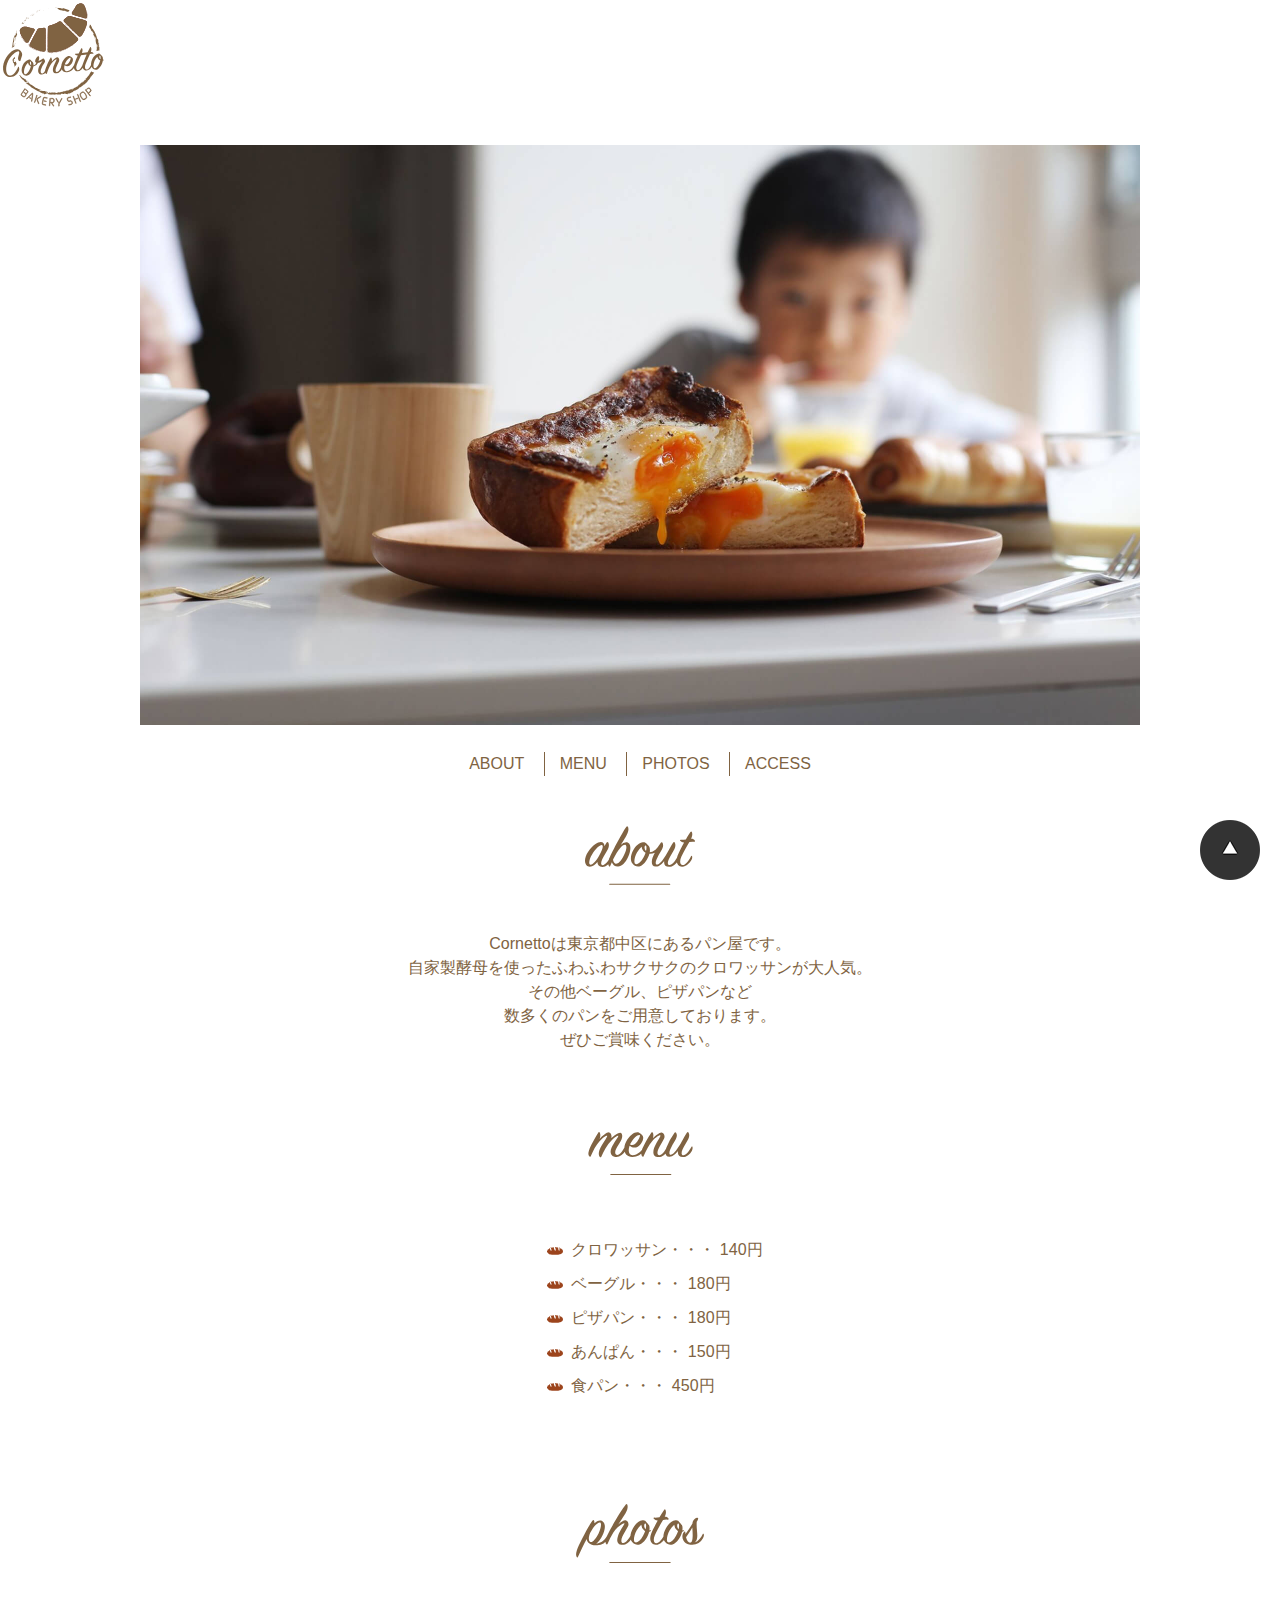
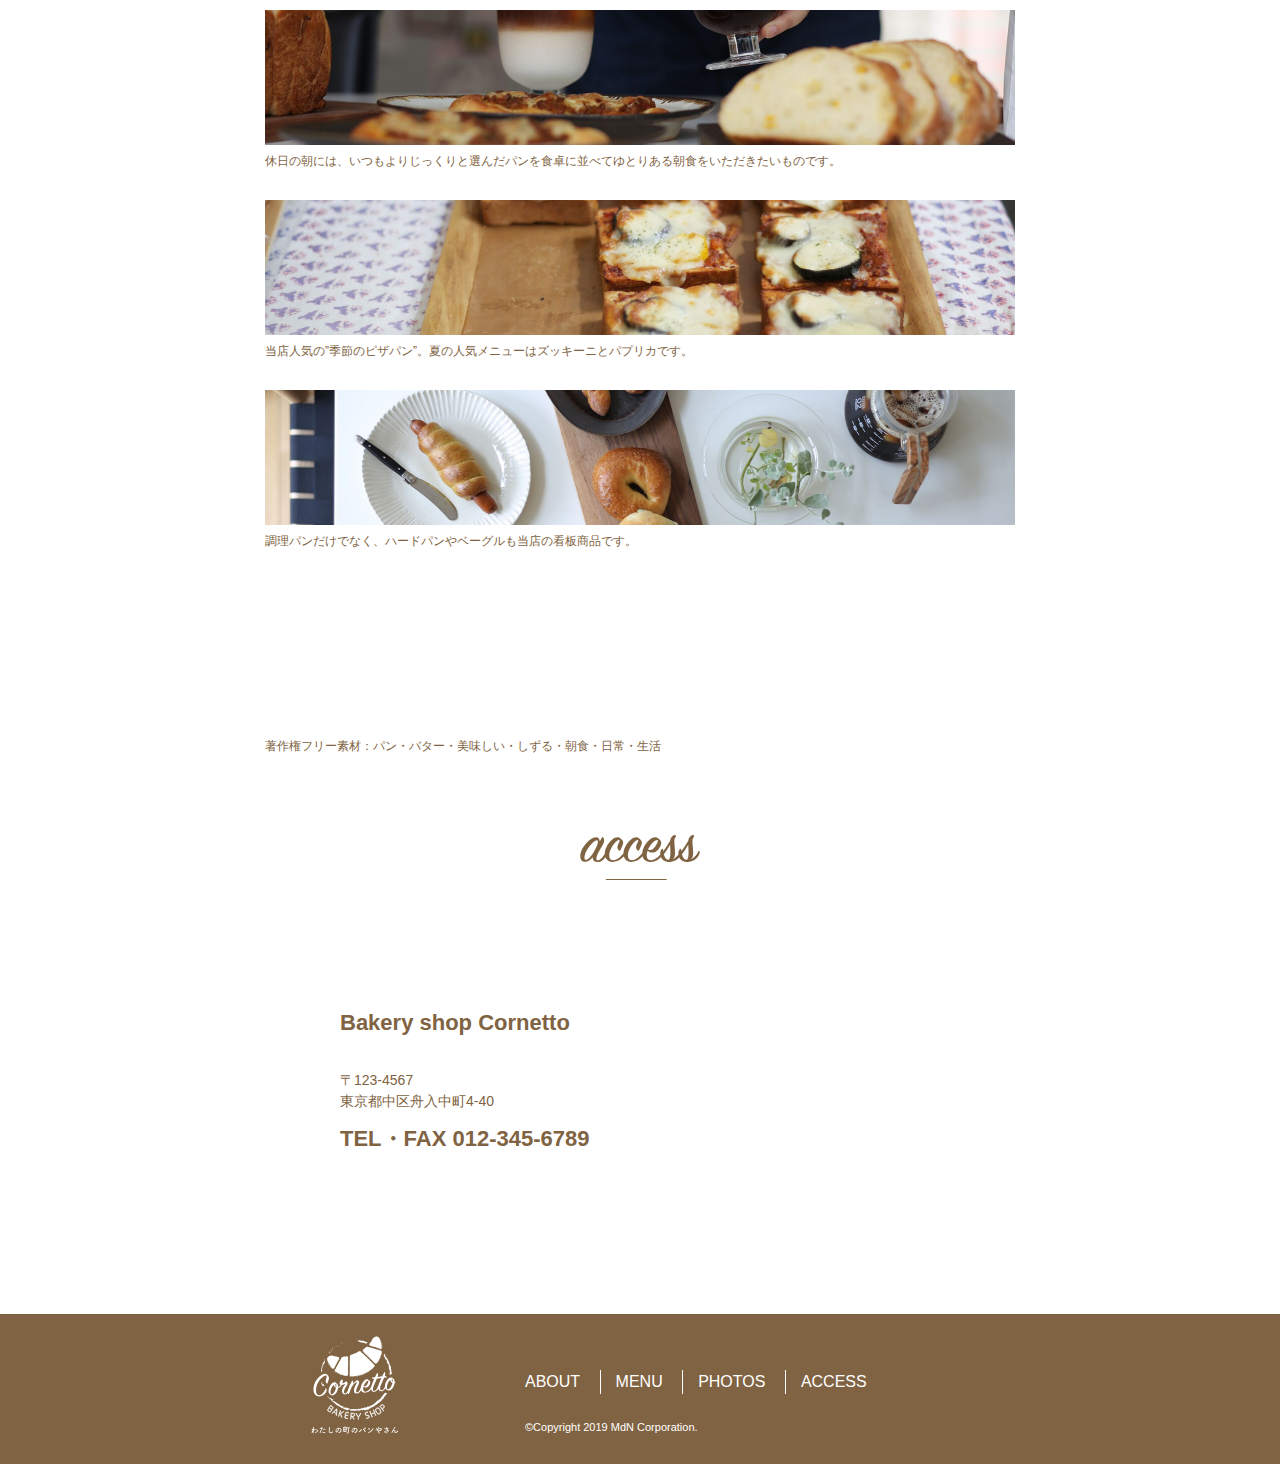
<file: lesson6/index.html>
<!DOCTYPE html>
<html lang="ja">
  <head>
    <meta charset="UTF-8" />
    <!-- ページタイトル -->
    <title>Cornetto</title>
    <!-- ページのキーワード -->
    <meta name="keywords" content="焼き立て,パン,こだわり,東京都" />
    <!-- デスクリプション：ページの説明 -->
    <meta
      name="description"
      content="焼きたてパン屋Cornettoのホームページです。"
    />
    <!-- ファビコンのリンク -->
    <link rel="shortcut icon" href="img/favicon.ico" />
    <!-- リセットCSSの読み込み -->
    <link rel="stylesheet" href="css/normalize.css" />
    <!-- スタイルの読み込み -->
    <link rel="stylesheet" href="css/style.css" />
  </head>
  <body>
    <header>
      <h1>
        <img src="img/logo.svg" alt="Cornetto" />
      </h1>
    </header>

    <!-- <main>の中身をマークアップ -->
    <main class="main">
      <figure class="top center slide" id="top">
        <img src="img/top_01.jpg" alt="Cornettoのパン1" />
        <img src="img/top_02.jpg" alt="Cornettoのパン2" />
        <img src="img/top_03.jpg" alt="Cornettoのパン3" />
        <img src="img/top_01.jpg" alt="Cornettoのパン1" />
      </figure>

      <nav class="nav">
        <ul class="nav-list">
          <li><a href="#about">about</a></li>
          <li><a href="#menu">menu</a></li>
          <li><a href="#photos">photos</a></li>
          <li><a href="#access">access</a></li>
        </ul>
      </nav>

      <section class="section about" id="about">
        <h2 class="heading">
          <img src="img/ttl_about.svg" alt="about" />
        </h2>
        <p>
          Cornettoは東京都中区にあるパン屋です。<br />
          自家製酵母を使ったふわふわサクサクのクロワッサンが大人気。<br />
          その他ベーグル、ピザパンなど<br />
          数多くのパンをご用意しております。<br />
          ぜひご賞味ください。
        </p>
      </section>

      <section class="section menu" id="menu">
        <h2 class="heading">
          <img src="img/ttl_menu.svg" alt="menu" />
        </h2>
        <ul class="menu-list">
          <li>クロワッサン・・・ 140円</li>
          <li>ベーグル・・・ 180円</li>
          <li>ピザパン・・・ 180円</li>
          <li>あんぱん・・・ 150円</li>
          <li>食パン・・・ 450円</li>
        </ul>
      </section>

      <section class="section photos" id="photos">
        <h2 class="heading">
          <img src="img/ttl_photos.svg" alt="photos" />
        </h2>
        <ul class="photos-list">
          <li>
            <figure>
              <img src="img/photos_01.jpg" alt="ゆとりある朝食" />
              <figcaption>
                休日の朝には、いつもよりじっくりと選んだパンを食卓に並べてゆとりある朝食をいただきたいものです。
              </figcaption>
            </figure>
          </li>
          <li>
            <figure>
              <img src="img/photos_02.jpg" alt="季節のピザパン" />
              <figcaption>
                当店人気の”季節のピザパン”。夏の人気メニューはズッキーニとパプリカです。
              </figcaption>
            </figure>
          </li>
          <li>
            <figure>
              <img src="img/photos_03.jpg" alt="ハードパンやベーグル" />
              <figcaption>
                調理パンだけでなく、ハードパンやベーグルも当店の看板商品です。
              </figcaption>
            </figure>
          </li>
          <li>
            <figure>
              <iframe src="https://www.youtube.com/embed/0xnHXUySSMk" title="YouTube video player" frameborder="0" allow="accelerometer; autoplay; clipboard-write; encrypted-media; gyroscope; picture-in-picture" allowfullscreen></iframe>
              <figcaption>
                著作権フリー素材：パン・バター・美味しい・しずる・朝食・日常・生活
              </figcaption>
            </figure>
          </li>
        </ul>
      </section>

      <section class="section access" id="access">
        <h2 class="heading">
          <img src="img/ttl_access.svg" alt="access" />
        </h2>
        <div class="access-row">
          <address class="access-address">
            <strong>Bakery shop Cornetto</strong><br />
            〒123-4567<br />
            東京都中区舟入中町4-40<br />
            <strong>TEL・FAX 012-345-6789</strong>
          </address>
          <figure class="access-map">
            <!-- <img src="img/map.png" alt="店舗周辺地図" /> -->
            <iframe src="https://www.google.com/maps/embed?pb=!1m18!1m12!1m3!1d11661.236879941007!2d141.37091329364065!3d43.05596366797252!2m3!1f0!2f0!3f0!3m2!1i1024!2i768!4f13.1!3m3!1m2!1s0x5f0b2bd6e30a2985%3A0x5398ede5382c8a3c!2z5a2m5qCh5rOV5Lq66Zu75a2Q6ZaL55m65a2m5ZySIOWMl-a1t-mBk-aDheWgseWwgumWgOWtpuagoQ!5e0!3m2!1sja!2sjp!4v1625022877781!5m2!1sja!2sjp" width="400" height="300" style="border:0;" allowfullscreen="" loading="lazy"></iframe>
          </figure>
        </div>
      </section>
    </main>
    <!-- トップに戻るボタン -->
    <a href="#top"
      ><img
        class="pagetop"
        src="img/pagetop.png"
        alt="ページトップに戻る"
        width="60"
        height="60"
    /></a>

    <footer class="footer">
      <div class="footer-container">
        <p class="footer-logo">
          <img src="img/logo_w.svg" alt="Cornetto" />
        </p>
        <div class="footer-body">
          <nav class="footer-nav">
            <ul class="footer-nav-list">
              <li><a href="#about">about</a></li>
              <li><a href="#menu">menu</a></li>
              <li><a href="#photos">photos</a></li>
              <li><a href="#access">access</a></li>
            </ul>
          </nav>
          <p class="copyright">
            <small>&copy;Copyright 2019 MdN Corporation.</small>
          </p>
        </div>
      </div>
    </footer>
  </body>
</html>
</file>
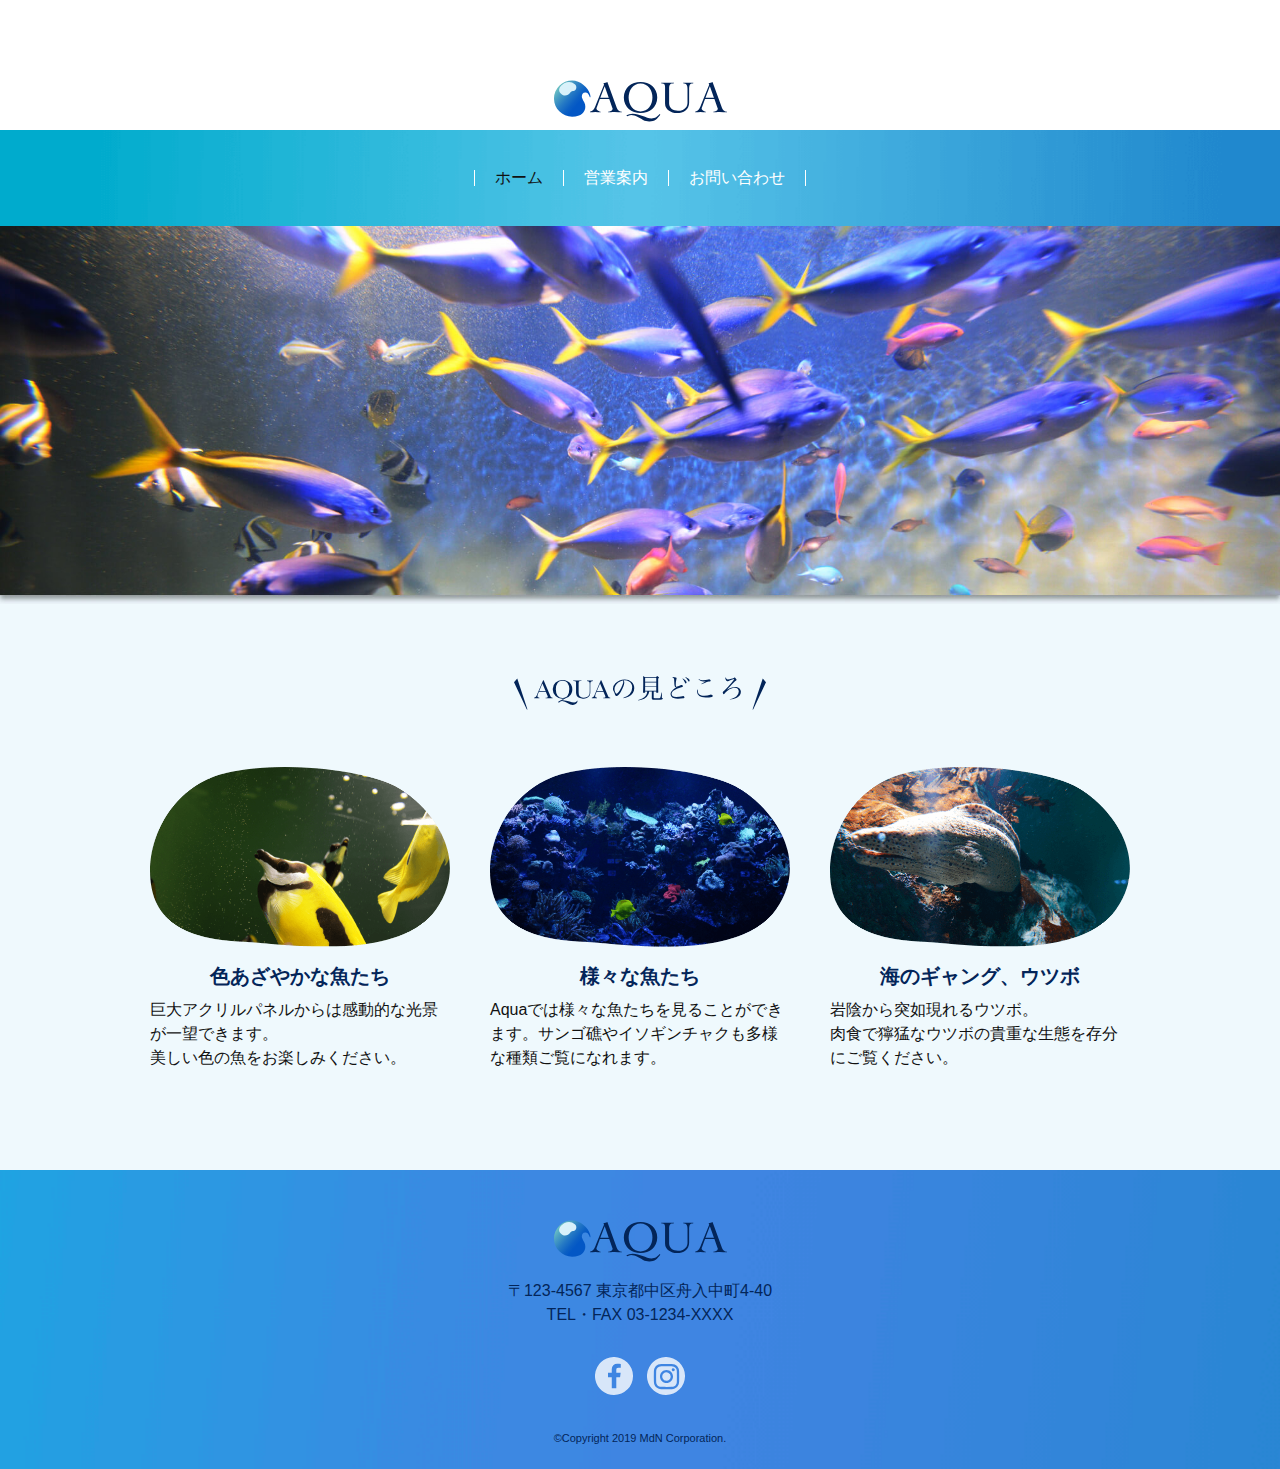
<file: lesson7/index.html>
<!DOCTYPE html>
<html lang="ja">
<head>
  <meta charset="UTF-8">
  <!-- ページタイトル -->
  <title>Aqua</title>
  <!-- ページのキーワード -->
  <meta name="keywords" content="Aqua,水族館,魚,東京都 ">
  <!-- デスクリプション：ページの説明 -->
  <meta name="description" content="Aquaの公式ホームページです。">
  <!-- レスポンシブ対応するための記述 -->
  <meta name="viewport" content="width=device-width, initial-scale=1, shrink-to-fit=no">
  <!-- 電話番号らしき数字を自動でリンクにしないための記述 -->
  <meta name="format-detection" content="telephone=no">
  <!-- ファビコン：お気に入りで表示されるアイコン -->
  <link rel="shortcut icon" href="img/favicon.ico">
  <!-- スマートフォン、タブレットで使用されるアイコン -->
  <link rel="apple-touch-icon" href="img/apple-touch-icon.png">
  <!-- リセットCSSの読み込み -->
  <link rel="stylesheet" href="css/normalize.css">
  <!-- スタイルの読み込み -->
  <link rel="stylesheet" href="css/style.css">
</head>
<body>
  <!-- ヘッダー -->
  <header class="header">
    <!-- ロゴ -->
    <h1 class="logo">
      <a href="./index.html">
        <img src="img/logo.svg" alt="Aqua">
      </a>
    </h1>
    <!-- ナビゲーション用チェックボックス ※ブラウザ上は表示されません -->
    <input type="checkbox" name="navToggle" id="navToggle" class="nav-toggle">
    <!-- ナビゲーション用ハンバーガーボタン -->
    <label for="navToggle" class="btn-burger"></label>
    <!-- ナビゲーション -->
    <nav class="nav">
      <ul class="nav-list">
        <li>ホーム</li>
        <li><a href="guide/index.html" title="営業案内">営業案内</a></li>
        <li><a href="contact/index.html" title="お問い合わせ">お問い合わせ</a></li>
      </ul>
    </nav>
    <!-- ナビゲーションここまで -->
  </header>
  <!-- メインコンテンツ -->
  <main>
    <!-- メインイメージ -->
    <div class="top"></div>
    <!-- セクション（AQUAの見どころ） -->
    <section class="section">
      <!-- 見出し -->
      <h2 class="heading-section">
        <img src="img/ttl_recommend.svg" alt="AQUAの見どころ">
      </h2>
      <!-- 幅768px以上で横並び -->
      <div class="row">
        <!-- 横並び要素 -->
        <section class="col">
          <figure class="col-image">
            <img src="img/img_01.png" alt="色あざやかな魚たち">
          </figure>
          <h3 class="heading-topic">色あざやかな魚たち</h3>
          <p>巨大アクリルパネルからは感動的な光景が一望できます。<br>
            美しい色の魚をお楽しみください。</p>
        </section>
        <!-- 横並び要素 -->
        <section class="col">
          <figure class="col-image">
            <img src="img/img_02.png" alt="様々な魚たち">
          </figure>
          <h3 class="heading-topic">様々な魚たち</h3>
          <p>Aquaでは様々な魚たちを見ることができます。サンゴ礁やイソギンチャクも多様な種類ご覧になれます。</p>
        </section>
        <!-- 横並び要素 -->
        <section class="col">
          <figure class="col-image">
            <img src="img/img_03.png" alt="ウツボ">
          </figure>
          <h3 class="heading-topic">海のギャング、ウツボ</h3>
          <p>岩陰から突如現れるウツボ。<br>
            肉食で獰猛なウツボの貴重な生態を存分にご覧ください。</p>
        </section>
      </div>
      <!-- 横並びここまで -->
    </section>
    <!-- セクションここまで -->
  </main>
  <!-- メインコンテンツここまで -->
  <!-- フッター -->
  <footer class="footer">
    <!-- フッターロゴ -->
    <p class="footer-logo">
      <a href="./index.html">
        <img src="img/logo.svg" alt="AQUA">
      </a>
    </p>
    <!-- 連絡先 -->
    <address class="footer-address">〒123-4567 東京都中区舟入中町4-40<br>
      TEL・FAX 03-1234-XXXX</address>
    <!-- SNSのリンクボタン -->
    <div class="footer-sns">
      <a href="#" target="_blank">
        <img src="img/btn_facebook.svg" alt="facebook">
      </a>
      <a href="#" target="_blank">
        <img src="img/btn_instagram.svg" alt="instagram">
      </a>
    </div>
    <!-- コピーライト -->
    <p class="copyright">
      <small>&copy;Copyright 2019 MdN Corporation.</small>
    </p>
  </footer>
  <!-- フッターここまで -->
</body>
</html>
</file>
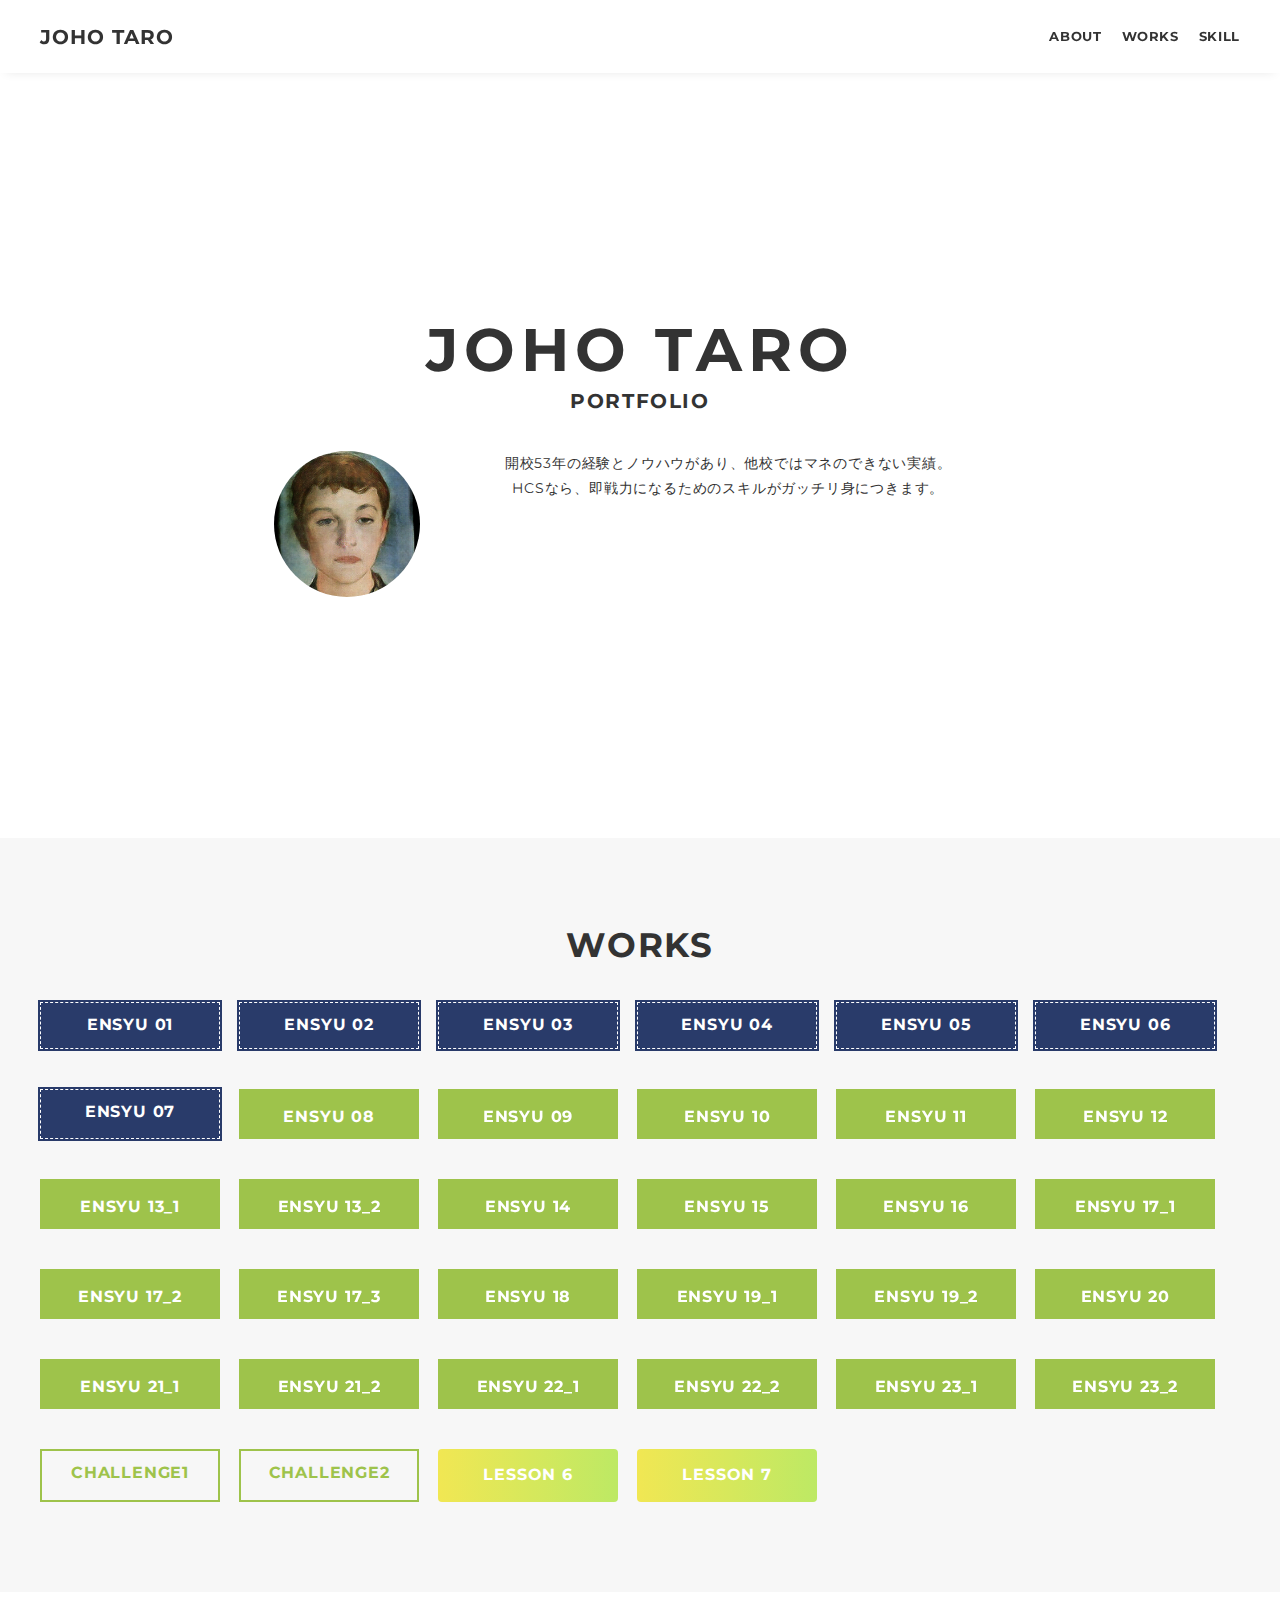
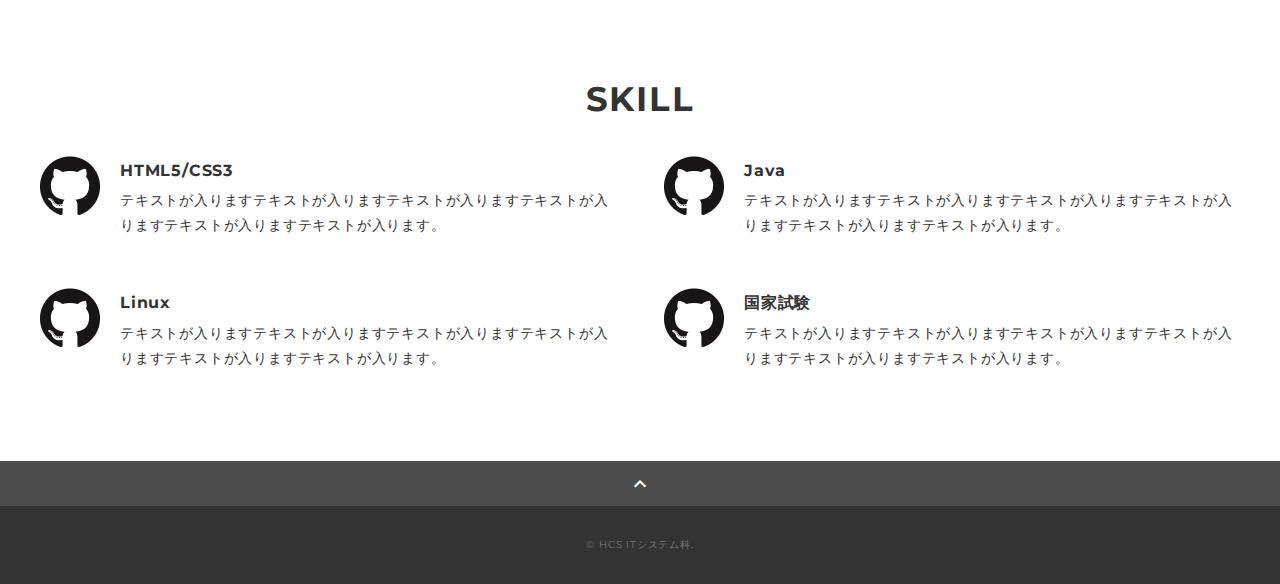
<file: portfolio/index.html>
<!DOCTYPE html>
<html>

<head>
	<meta charset="utf-8">
	<meta name="viewport" content="width=device-width,initial-scale=1.0,user-scalable=no">
	<meta name="description" content="JOHO TAROのポートフォリオサイトです" />
	<title>PORTFOLIO</title>
	<link rel="preconnect" href="https://fonts.gstatic.com">
	<link href="https://fonts.googleapis.com/css2?family=Montserrat:wght@400;700&display=swap" rel="stylesheet">
	<link href="https://fonts.googleapis.com/css?family=Material+Icons+Outlined" rel="stylesheet">
	<link href="css/ress.css" media="all" rel="stylesheet" type="text/css" />
	<link href="css/style.css" media="all" rel="stylesheet" type="text/css" />
	<link rel="shortcut icon" href="img/favicon.ico" />
</head>

<body>
	<div class="wrapper">
		<!-- header -->
		<header class="header ">
			<div class="inner">
				<h1 class="header-logo">
					<a href=".">JOHO TARO</a>
				</h1>
				<nav class="header-nav">
					<ul class="header-nav-list">
						<li class="header-nav-item"><a href="#about">ABOUT</a></li>
						<li class="header-nav-item"><a href="#works">WORKS</a></li>
						<li class="header-nav-item"><a href="#skill">SKILL</a></li>
					</ul>
				</nav>
			</div>
		</header>
		<!-- /header -->
		<main class="content">
			<!-- main-visual -->
			<div class="main-visual" id="about">
				<div class="main-visual-inner">
					<p class="main-visual-title">JOHO TARO</p>
					<p class="main-visual-subtitle">PORTFOLIO</p>
					<div class="main-visual-profile">
						<p class="main-visual-img">
							<img src="img/profile.png" alt="自画像" />
						</p>
						<p class="main-visual-text">
							開校53年の経験とノウハウがあり、<br class="sp-only">他校ではマネのできない実績。<br>
							HCSなら、即戦力になるためのスキルが<br class="sp-only">ガッチリ身につきます。<br>
						</p>
					</div>
				</div>
			</div>
			<!-- /main-visual -->
			<!-- works -->
			<section class="works section" id="works">
				<div class="inner">
					<h2 class="title">WORKS</h2>
					<div class="works-list">
						<a class="works-item btn-denim" href="../ensyu/01.html">ENSYU 01</a>
						<a class="works-item btn-denim" href="../ensyu/02.html">ENSYU 02</a>
						<a class="works-item btn-denim" href="../ensyu/03.html">ENSYU 03</a>
						<a class="works-item btn-denim" href="../ensyu/04.html">ENSYU 04</a>
						<a class="works-item btn-denim" href="../ensyu/05.html">ENSYU 05</a>
						<a class="works-item btn-denim" href="../ensyu/06.html">ENSYU 06</a>
						<a class="works-item btn-denim" href="../ensyu/07.html">ENSYU 07</a>
						<a class="works-item btn-open" href="../ensyu/08.html">ENSYU 08</a>
						<a class="works-item btn-open" href="../ensyu/09.html">ENSYU 09</a>
						<a class="works-item btn-open" href="../ensyu/10.html">ENSYU 10</a>
						<a class="works-item btn-open" href="../ensyu/11.html">ENSYU 11</a>
						<a class="works-item btn-open" href="../ensyu/12.html">ENSYU 12</a>
						<a class="works-item btn-open" href="../ensyu/13_1.html">ENSYU 13_1</a>
						<a class="works-item btn-open" href="../ensyu/13_2.html">ENSYU 13_2</a>
						<a class="works-item btn-open" href="../ensyu/14.html">ENSYU 14</a>
						<a class="works-item btn-open" href="../ensyu/15.html">ENSYU 15</a>
						<a class="works-item btn-open" href="../ensyu/16.html">ENSYU 16</a>
						<a class="works-item btn-open" href="../ensyu/17_1.html">ENSYU 17_1</a>
						<a class="works-item btn-open" href="../ensyu/17_2.html">ENSYU 17_2</a>
						<a class="works-item btn-open" href="../ensyu/17_3.html">ENSYU 17_3</a>
						<a class="works-item btn-open" href="../ensyu/18.html">ENSYU 18</a>
						<a class="works-item btn-open" href="../ensyu/19_1.html">ENSYU 19_1</a>
						<a class="works-item btn-open" href="../ensyu/19_2.html">ENSYU 19_2</a>
						<a class="works-item btn-open" href="../ensyu/20.html">ENSYU 20</a>
						<a class="works-item btn-open" href="../ensyu/21_1.html">ENSYU 21_1</a>
						<a class="works-item btn-open" href="../ensyu/21_2.html">ENSYU 21_2</a>
						<a class="works-item btn-open" href="../ensyu/22_1.html">ENSYU 22_1</a>
						<a class="works-item btn-open" href="../ensyu/22_2.html">ENSYU 22_2</a>
						<a class="works-item btn-open" href="../ensyu/23_1.html">ENSYU 23_1</a>
						<a class="works-item btn-open" href="../ensyu/23_2.html">ENSYU 23_2</a>
						<a class="works-item btn-box" href="../challenge/ch.html">CHALLENGE1</a>
						<a class="works-item btn-box" href="../challenge2/ch2.html">CHALLENGE2</a>
						<a class="works-item btn-gradation" href="../lesson6/index.html">LESSON 6</a>
						<a class="works-item btn-gradation" href="../lesson7/index.html">LESSON 7</a>
					</div>
				</div>
			</section>
			<!-- /works -->

			<!-- skill -->
			<section class="skill section" id="skill">
				<div class="inner">
					<h2 class="title">SKILL</h2>
					<div class="skill-list">
						<div class="skill-item">
							<p class="skill-img"><img src="img/icon_skill.png" alt=""></p>
							<div class="skill-body">
								<h3 class="skill-name">HTML5/CSS3</h3>
								<p class="skill-text">
									テキストが入りますテキストが入りますテキストが入りますテキストが入りますテキストが入りますテキストが入ります。</p>
							</div>
						</div>
						<div class="skill-item">
							<p class="skill-img"><img src="img/icon_skill.png" alt=""></p>
							<div class="skill-body">
								<h3 class="skill-name">Java</h3>
								<p class="skill-text">
									テキストが入りますテキストが入りますテキストが入りますテキストが入りますテキストが入りますテキストが入ります。</p>
							</div>
						</div>
						<div class="skill-item">
							<p class="skill-img"><img src="img/icon_skill.png" alt=""></p>
							<div class="skill-body">
								<h3 class="skill-name">Linux</h3>
								<p class="skill-text">
									テキストが入りますテキストが入りますテキストが入りますテキストが入りますテキストが入りますテキストが入ります。</p>
							</div>
						</div>
						<div class="skill-item">
							<p class="skill-img"><img src="img/icon_skill.png" alt=""></p>
							<div class="skill-body">
								<h3 class="skill-name">国家試験</h3>
								<p class="skill-text">
									テキストが入りますテキストが入りますテキストが入りますテキストが入りますテキストが入りますテキストが入ります。</p>
							</div>
						</div>
					</div>
				</div>
			</section>
			<!-- /skill -->
			<div class="page-top" id="js-page-top">
				<span class="material-icons-outlined">expand_less</span>
			</div>
		</main>
		<!-- footer -->
		<footer class="footer">
			<div class="copyright">&copy; HCS ITシステム科.</div>
		</footer>
		<!-- /footer -->
	</div>
	<script src="https://ajax.googleapis.com/ajax/libs/jquery/3.5.1/jquery.min.js"></script>
	<script type="text/javascript" src="js/script.js"></script>
</body>

</html>
</file>
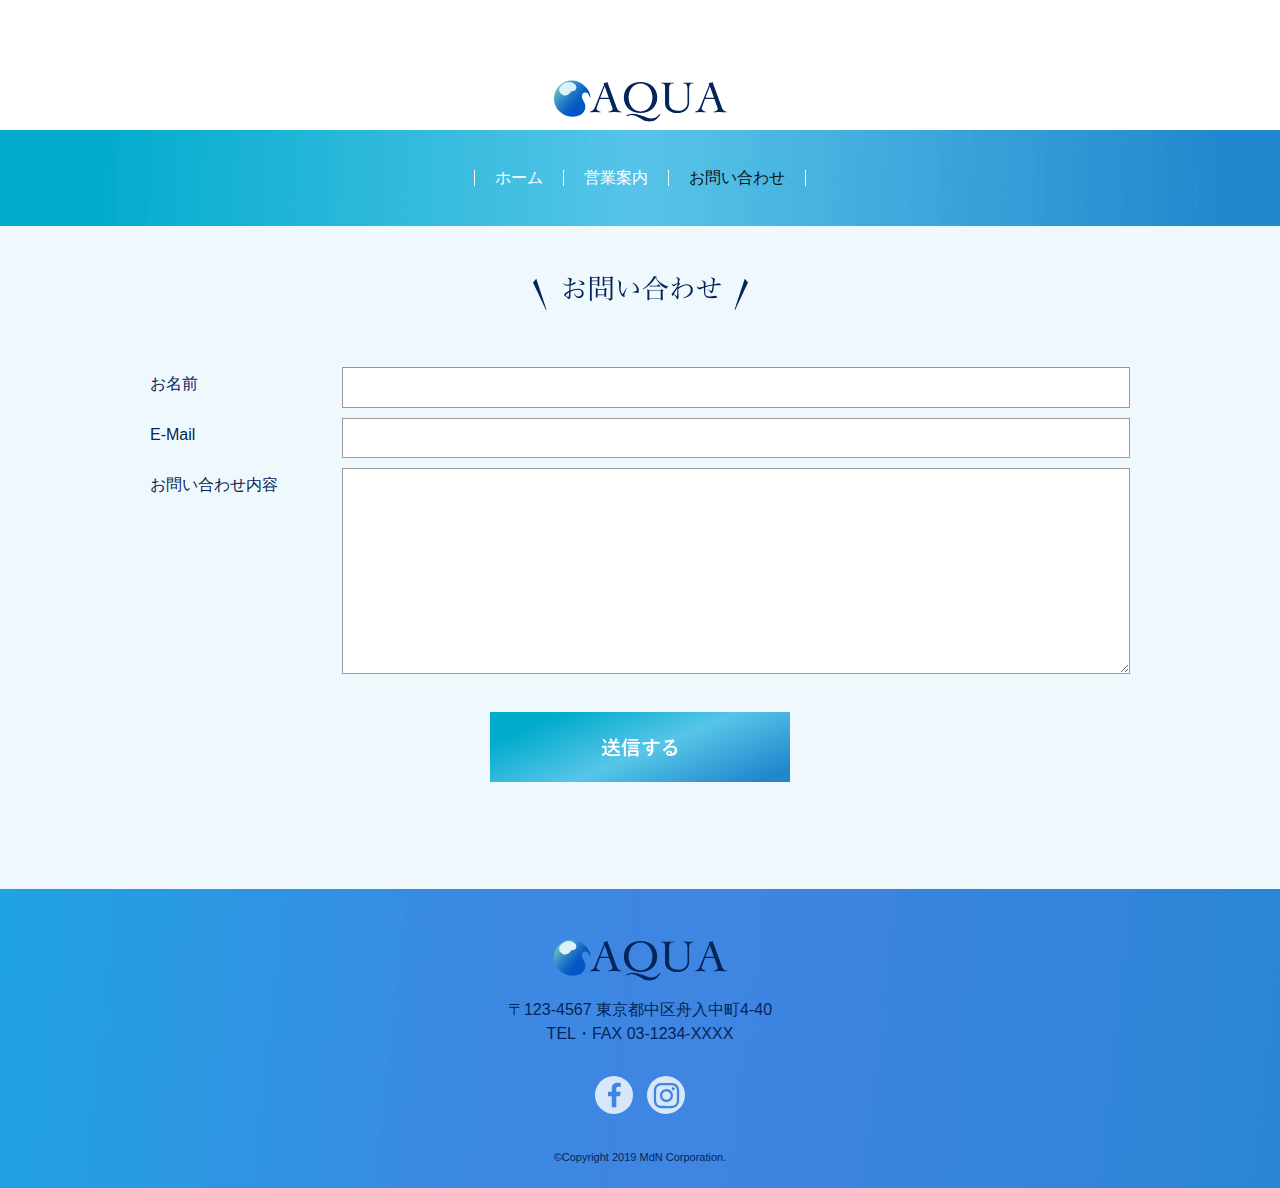
<file: lesson7/contact/index.html>
<!DOCTYPE html>
<html lang="ja">
  <head>
    <meta charset="utf-8" />
    <!-- ページタイトル -->
    <title>お問い合わせ - Aqua</title>
    <!-- ページのキーワード -->
    <meta name="keywords" content="お問い合わせ,Aqua,水族館,魚,東京都 " />
    <!-- デスクリプション：ページの説明 -->
    <meta name="description" content="Aquaのお問い合わせページです。" />
    <!-- レスポンシブ対応するための記述 -->
    <meta
      name="viewport"
      content="width=device-width, initial-scale=1, shrink-to-fit=no"
    />
    <!-- 電話番号らしき数字を自動でリンクにしないための記述 -->
    <meta name="format-detection" content="telephone=no" />
    <!-- ファビコン：お気に入りで表示されるアイコン -->
    <link rel="shortcut icon" href="../img/favicon.ico" />
    <!-- スマートフォン、タブレットで使用されるアイコン -->
    <link rel="apple-touch-icon" href="../img/apple-touch-icon.png" />
    <!-- リセットCSSの読み込み -->
    <link rel="stylesheet" href="../css/normalize.css" />
    <!-- スタイルの読み込み -->
    <link rel="stylesheet" href="../css/style.css" />
  </head>
  <body>
    <!-- ヘッダー -->
    <header class="header">
      <!-- ロゴ -->
      <h1 class="logo">
        <a href="../index.html">
          <img src="../img/logo.svg" alt="Aqua" />
        </a>
      </h1>
      <!-- ナビゲーション用チェックボックス ※ブラウザ上は表示されません -->
      <input
        type="checkbox"
        name="navToggle"
        id="navToggle"
        class="nav-toggle"
      />
      <!-- ナビゲーション用ハンバーガーボタン -->
      <label for="navToggle" class="btn-burger"></label>
      <!-- ナビゲーション -->
      <nav class="nav">
        <ul class="nav-list">
          <li><a href="../index.html" title="ホーム">ホーム</a></li>
          <li><a href="../guide/index.html" title="営業案内">営業案内</a></li>
          <li>お問い合わせ</li>
        </ul>
      </nav>
      <!-- ナビゲーションここまで -->
    </header>
    <!-- メインコンテンツ -->
    <main>
      <!-- セクション（お問い合わせ） -->
      <section class="section">
        <h2 class="heading-section">
          <img src="img/ttl_contact.svg" alt="お問い合わせフォーム" />
        </h2>
        <!-- フォーム -->
        <form action="">
          <!-- お名前 -->
          <div class="form-group">
            <!-- 項目名 -->
            <label for="yourname" class="form-label">お名前</label>
            <div class="form-col">
              <!-- 入力欄：テキスト -->
              <input type="text" name="お名前" id="yourname" />
            </div>
          </div>
          <!-- E-Mail -->
          <div class="form-group">
            <!-- 項目名 -->
            <label for="yourEmail" class="form-label">E-Mail</label>
            <!-- 入力欄：email -->
            <div class="form-col">
              <input type="email" name="E-Mail" id="yourEmail" />
            </div>
          </div>
          <!-- お問い合わせ内容 -->
          <div class="form-group">
            <!-- 項目名 -->
            <label for="yourInquiry" class="form-label">お問い合わせ内容</label>
            <div class="form-col">
              <!-- 入力欄：テキストエリア -->
              <textarea
                name="お問い合わせ内容"
                id="yourInquiry"
                cols="30"
                rows="10"
              ></textarea>
            </div>
          </div>
          <!-- 送信ボタン -->
          <div class="form-btn">
            <button type="submit">
              <img src="../img/btn_send.svg" alt="送信する" />
            </button>
          </div>
        </form>
        <!-- フォームここまで -->
      </section>
      <!-- セクションここまで -->
    </main>
    <!-- メインコンテンツここまで -->
    <!-- フッター -->
    <footer class="footer">
      <!-- フッターロゴ -->
      <p class="footer-logo">
        <a href="../index.html">
          <img src="../img/logo.svg" alt="AQUA" />
        </a>
      </p>
      <!-- 連絡先 -->
      <address class="footer-address">
        〒123-4567 東京都中区舟入中町4-40<br />
        TEL・FAX 03-1234-XXXX
      </address>
      <!-- SNSのリンクボタン -->
      <div class="footer-sns">
        <a href="" target="_blank">
          <img src="../img/btn_facebook.svg" alt="facebook" />
        </a>
        <a href="" target="_blank">
          <img src="../img/btn_instagram.svg" alt="instagram" />
        </a>
      </div>
      <!-- コピーライト -->
      <p class="copyright">
        <small>&copy;Copyright 2019 MdN Corporation.</small>
      </p>
    </footer>
    <!-- フッターここまで -->
  </body>
</html>
</file>
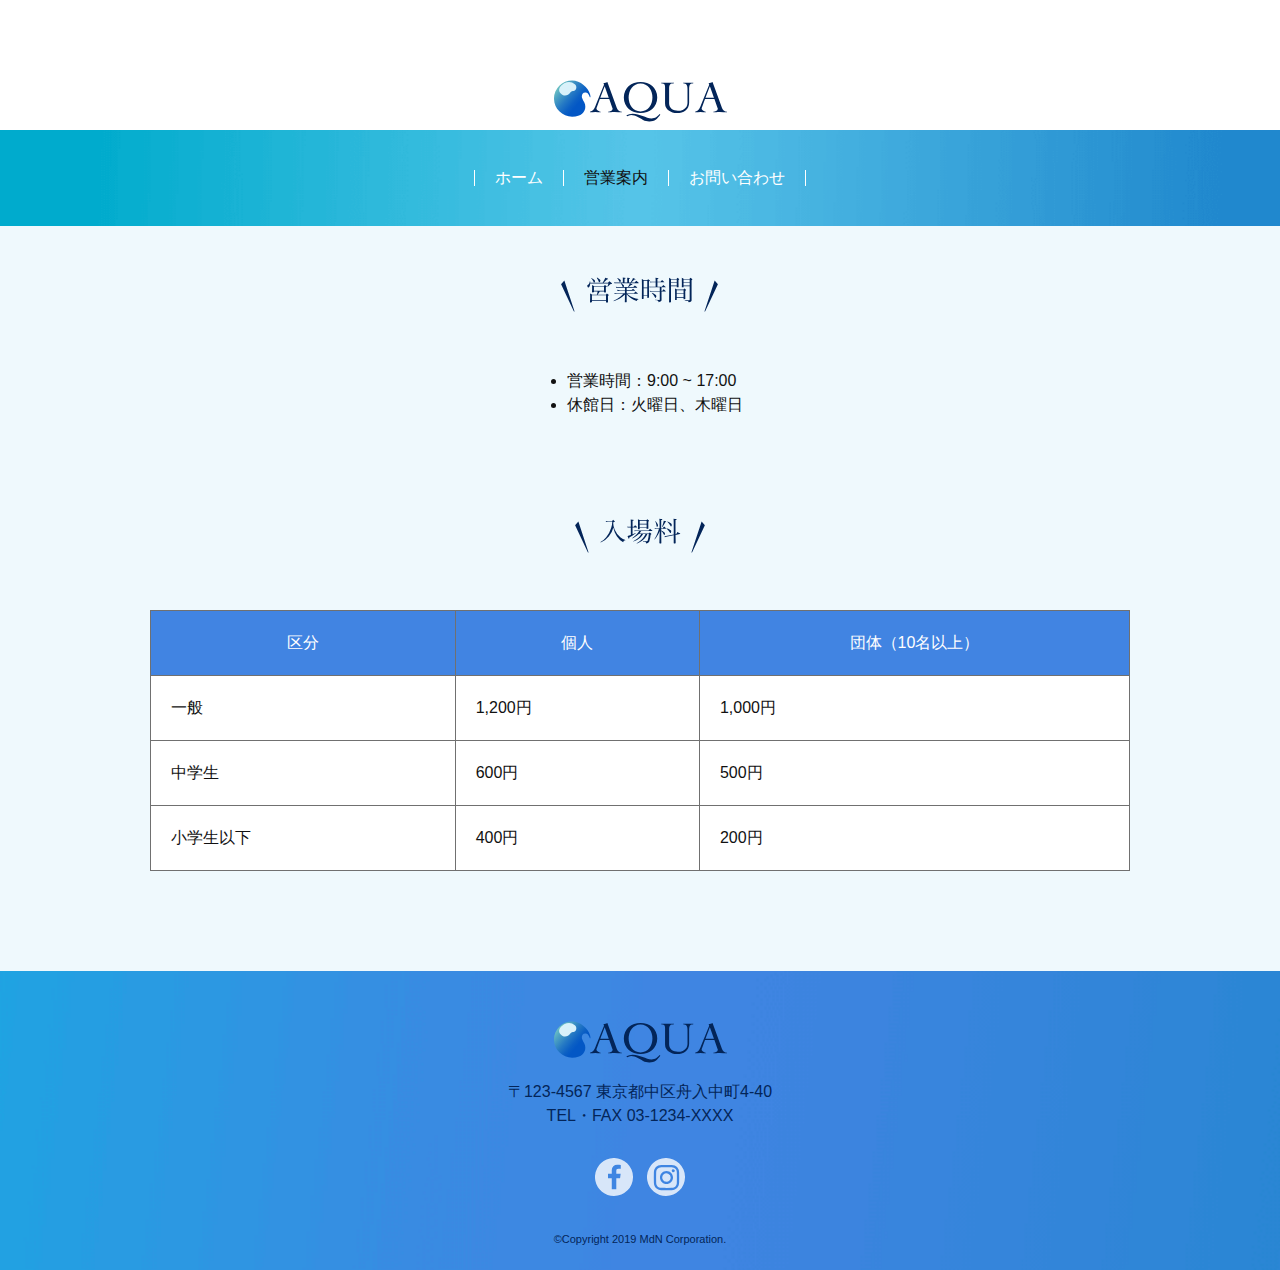
<file: lesson7/guide/index.html>
<!DOCTYPE html>
<html lang="ja">
<head>
  <meta charset="utf-8">
  <!-- ページタイトル -->
  <title>営業案内 - Aqua</title>
  <!-- ページのキーワード -->
  <meta name="keywords" content="営業案内,Aqua,水族館,魚,東京都 ">
  <!-- デスクリプション：ページの説明 -->
  <meta name="description" content="Aquaの営業案内ページです。">
  <!-- レスポンシブ対応するための記述 -->
  <meta name="viewport" content="width=device-width, initial-scale=1, shrink-to-fit=no">
  <!-- 電話番号らしき数字を自動でリンクにしないための記述 -->
  <meta name="format-detection" content="telephone=no">
  <!-- ファビコン：お気に入りで表示されるアイコン -->
  <link rel="shortcut icon" href="../img/favicon.ico">
  <!-- スマートフォン、タブレットで使用されるアイコン -->
  <link rel="apple-touch-icon" href="../img/apple-touch-icon.png">
  <!-- リセットCSSの読み込み -->
  <link rel="stylesheet" href="../css/normalize.css">
  <!-- スタイルの読み込み -->
  <link rel="stylesheet" href="../css/style.css">
</head>
<body>
  <!-- ヘッダー -->
  <header class="header">
    <!-- ロゴ -->
    <h1 class="logo">
      <a href="../index.html">
        <img src="../img/logo.svg" alt="Aqua">
      </a>
    </h1>
    <!-- ナビゲーション用チェックボックス ※ブラウザ上は表示されません -->
    <input type="checkbox" name="navToggle" id="navToggle" class="nav-toggle">
    <!-- ナビゲーション用ハンバーガーボタン -->
    <label for="navToggle" class="btn-burger"></label>
    <!-- ナビゲーション -->
    <nav class="nav">
      <ul class="nav-list">
        <li><a href="../index.html" title="ホーム">ホーム</a></li>
        <li>営業案内</li>
        <li><a href="../contact/index.html" title="お問い合わせ">お問い合わせ</a></li>
      </ul>
    </nav>
    <!-- ナビゲーションここまで -->
  </header>
  <!-- メインコンテンツ -->
  <main>
    <!-- セクション（営業時間） -->
    <section class="section">
      <!-- 見出し -->
      <h2 class="heading-section">
        <img src="img/ttl_open_time.svg" alt="営業時間">
      </h2>
      <div class="open-time">
        <ul class="open-time-list">
          <li>営業時間：9:00 ~ 17:00</li>
          <li>休館日：火曜日、木曜日</li>
        </ul>
      </div>
    </section>
    <!-- セクション（営業時間）ここまで -->
    <!-- セクション（入場料） -->
    <section class="section">
      <!-- 見出し -->
      <h2 class="heading-section">
        <img src="img/ttl_price.svg" alt="入場料">
      </h2>
      <!-- テーブル -->
      <table class="price-table">
        <!-- テーブルの上部 -->
        <thead>
          <tr>
            <th>区分</th>
            <th>個人</th>
            <th>団体（10名以上）</th>
          </tr>
        </thead>
        <!-- テーブルの本体 -->
        <tbody>
          <tr>
            <th>一般</th>
            <td>1,200円</td>
            <td>1,000円</td>
          </tr>
          <tr>
            <th>中学生</th>
            <td>600円</td>
            <td>500円</td>
          </tr>
          <tr>
            <th>小学生以下</th>
            <td>400円</td>
            <td>200円</td>
          </tr>
        </tbody>
      </table>
      <!-- テーブルここまで -->
    </section>
    <!-- セクション（入場料）ここまで -->
  </main>
  <!-- メインコンテンツここまで -->
  <!-- フッター -->
  <footer class="footer">
    <!-- フッターロゴ -->
    <p class="footer-logo">
      <a href="../index.html">
        <img src="../img/logo.svg" alt="AQUA">
      </a>
    </p>
    <!-- 連絡先 -->
    <address class="footer-address">〒123-4567 東京都中区舟入中町4-40<br>
      TEL・FAX 03-1234-XXXX</address>
    <!-- SNSのリンクボタン -->
    <div class="footer-sns">
      <a href="" target="_blank">
        <img src="../img/btn_facebook.svg" alt="facebook">
      </a>
      <a href="" target="_blank">
        <img src="../img/btn_instagram.svg" alt="instagram">
      </a>
    </div>
    <!-- コピーライト -->
    <p class="copyright">
      <small>&copy;Copyright 2019 MdN Corporation.</small>
    </p>
  </footer>
  <!-- フッターここまで -->
</body>
</html>
</file>
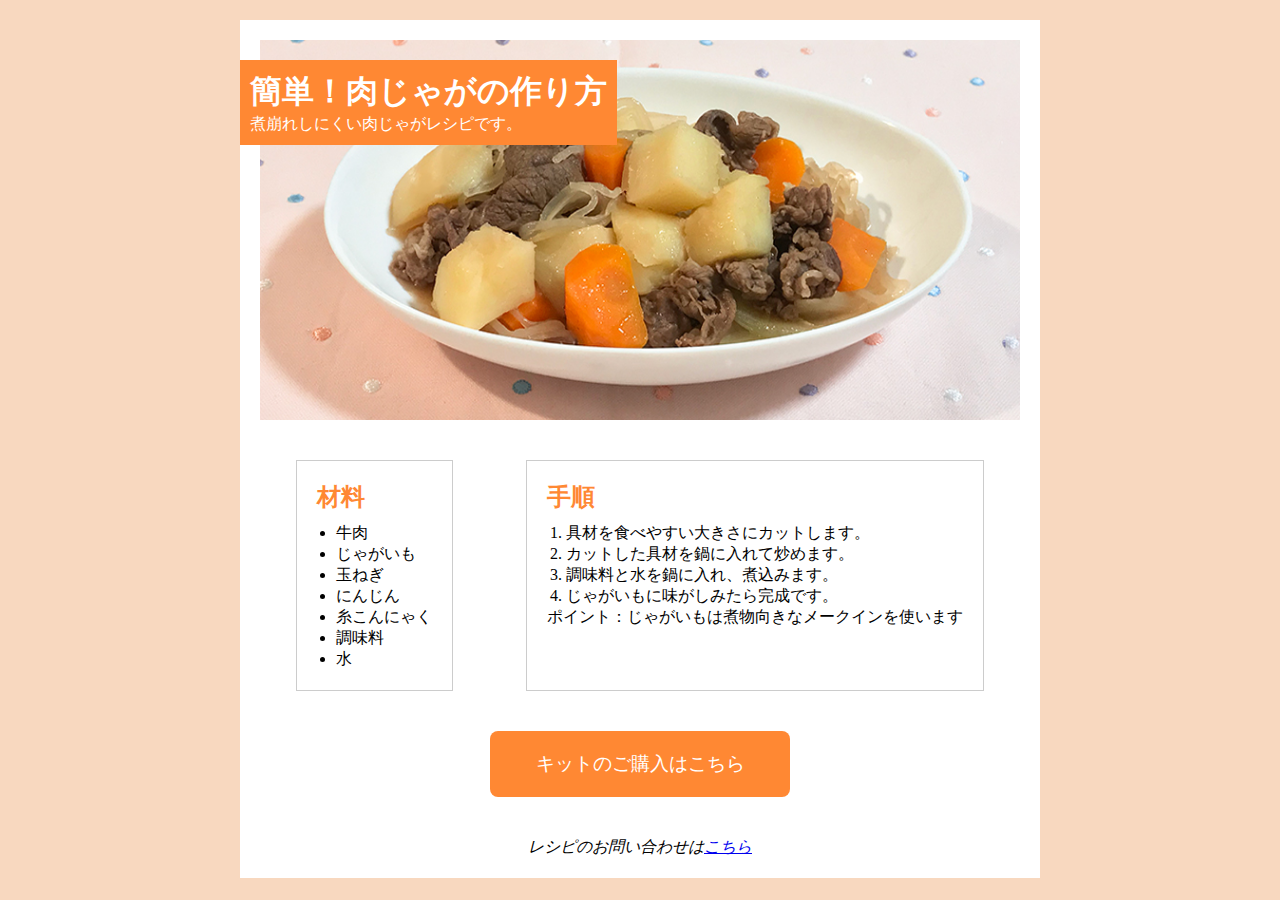
<file: challenge/ch.html>
<!DOCTYPE html>
<html lang="ja">
  <head>
    <meta charset="UTF-8" />
    <title>簡単！肉じゃがの作り方</title>
    <link rel="stylesheet" href="ch.css" />
  </head>
  <body>
    <article>
      <header>
        <h1>簡単！肉じゃがの作り方</h1>
        <p>煮崩れしにくい肉じゃがレシピです。</p>
      </header>
      <p>
        <img
          src="../img/recipe.jpg"
          alt="[完成した肉じゃがの写真]"
          width="800"
          height="400"
        />
      </p>
      <div class="flexContainer">
        <section>
          <h2>材料</h2>
          <ul>
            <li>牛肉</li>
            <li>じゃがいも</li>
            <li>玉ねぎ</li>
            <li>にんじん</li>
            <li>糸こんにゃく</li>
            <li>調味料</li>
            <li>水</li>
          </ul>
        </section>
        <section>
          <h2>手順</h2>
          <ol>
            <li>具材を食べやすい大きさにカットします。</li>
            <li>カットした具材を鍋に入れて炒めます。</li>
            <li>調味料と水を鍋に入れ、煮込みます。</li>
            <li>じゃがいもに味がしみたら完成です。</li>
          </ol>
          <p>ポイント：じゃがいもは煮物向きなメークインを使います</p>
        </section>
      </div>
      <div class="btnArea">
        <p class="btn"><a href="#">キットのご購入はこちら</a></p>
        <address>レシピのお問い合わせは<a href="#">こちら</a></address>
      </div>
    </article>
  </body>
</html>
<!-- HTMLは完成 -->
</file>
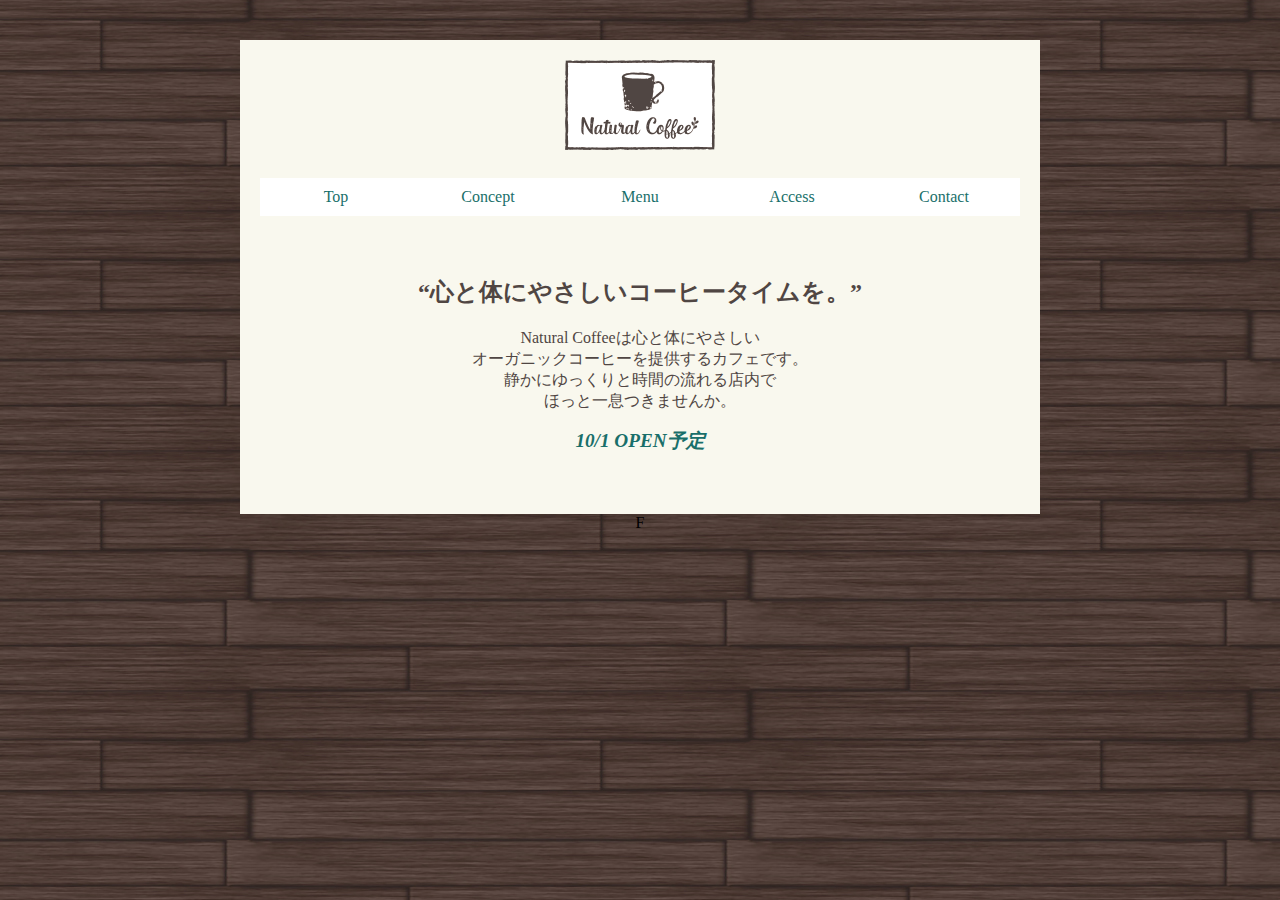
<file: challenge2/ch2.html>
<!DOCTYPE html>
<html lang="ja">
  <head>
    <meta charset="UTF-8" />
    <title>Natural Coffee | 心と体にやさしいコーヒータイムを。</title>
    <meta
      name="description"
      content="心と体にやさしいオーガニックコーヒーを提供するNatural Coffee。"
    />
    <link rel="stylesheet" href="ch2.css" />
  </head>
  <body background>
    <div class="wrapper">
      <header>
        <h1 class="logo">
          <img src="../img/logo.png" alt="Natural Coffee" width="150" height="90" />
        </h1>
        <nav>
          <ul>
            <li><a href="#">Top</a></li>
            <li><a href="#">Concept</a></li>
            <li><a href="#">Menu</a></li>
            <li><a href="#">Access</a></li>
            <li><a href="#">Contact</a></li>
          </ul>
        </nav>
      </header>
      <main>
        <h2>“心と体にやさしいコーヒータイムを。”</h2>
        <p>
          Natural Coffeeは心と体にやさしい<br />
          オーガニックコーヒーを提供するカフェです。<br />
          静かにゆっくりと時間の流れる店内で<br />
          ほっと一息つきませんか。
        </p>
        <p><em>10/1 OPEN予定</em></p>
      </main>
    </div>
  </body>
</html>
F
</file>
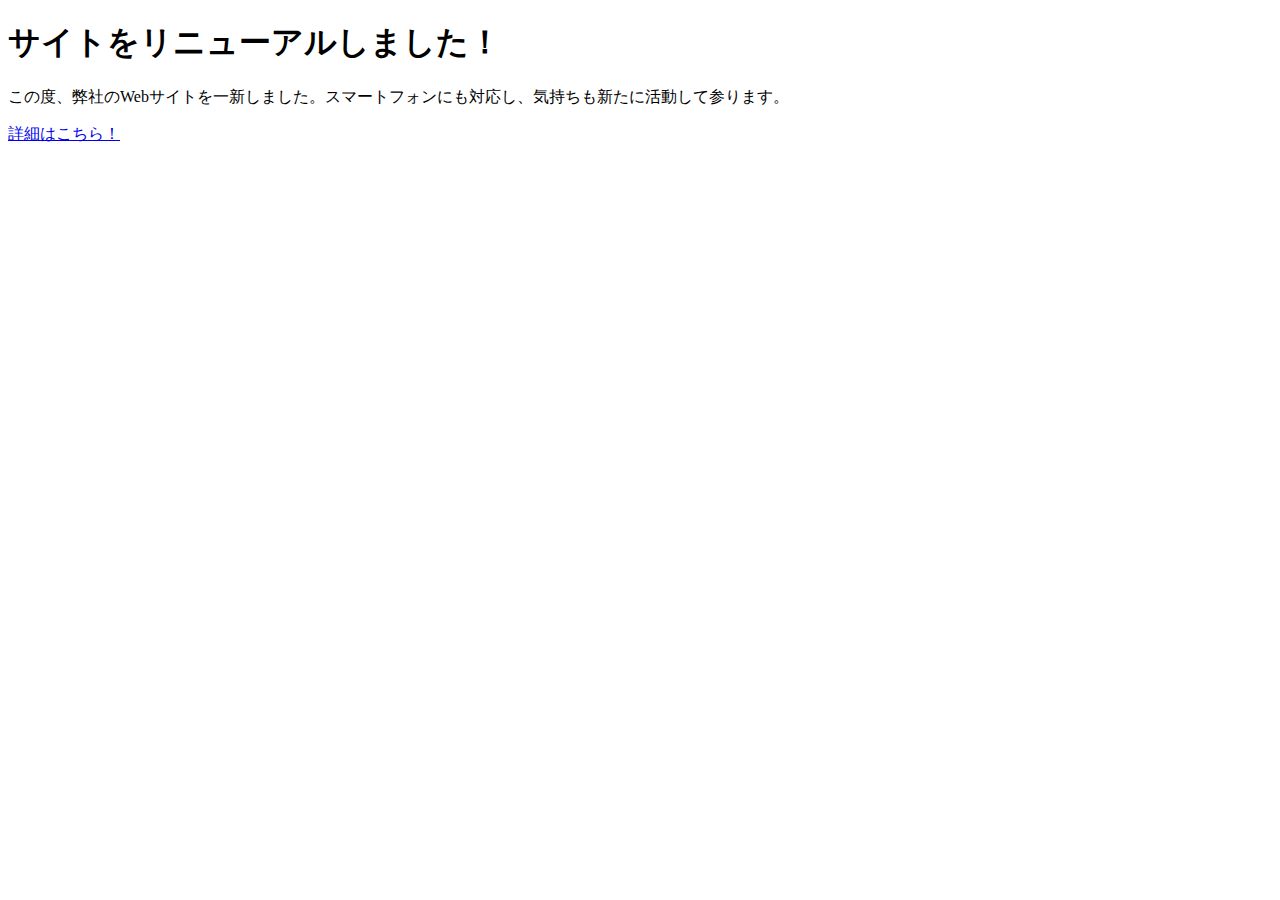
<file: ensyu/01.html>
<!DOCTYPE html>
<html lang="ja">
<head>
    <meta charset="UTF-8">
    <title>マークアップされたHTML文書</title>
</head>
<body>
    <article>
        <h1>サイトをリニューアルしました！</h1>
        <p>
            この度、弊社のWebサイトを一新しました。スマートフォンにも対応し、気持ちも新たに活動して参ります。
        </p>
        <a href="http://example.com">詳細はこちら！</a>
    </article>
</body>
</html>
</file>
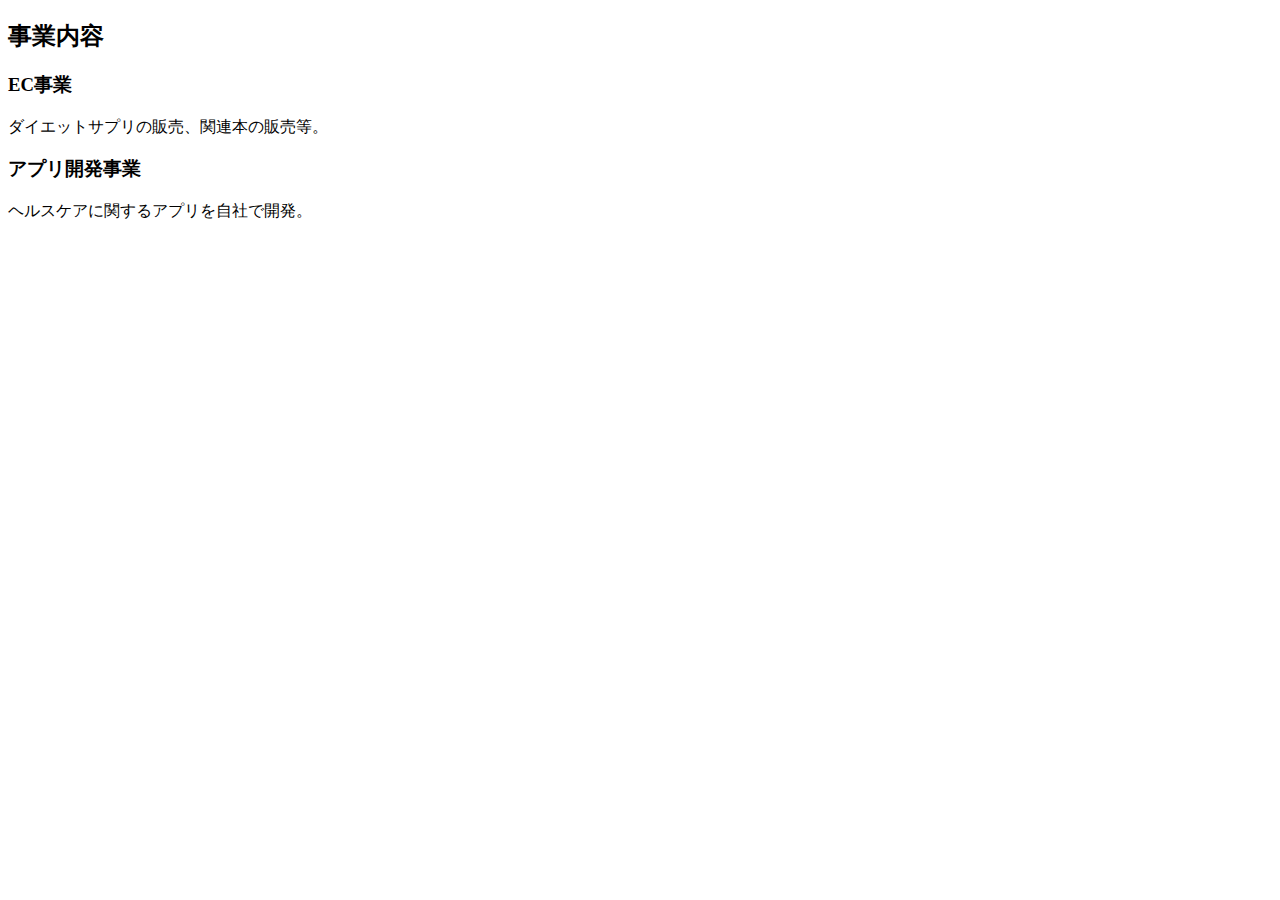
<file: ensyu/03.html>
<!DOCTYPE html>
<html lang="ja">
  <head>
    <meta charset="UTF-8" />
    <title>sectionタグの入れ子</title>
  </head>
  <body>
    <section>
      <h2>事業内容</h2>
      <section>
        <h3>EC事業</h3>
        <p>ダイエットサプリの販売、関連本の販売等。</p>
      </section>
      <section>
        <h3>アプリ開発事業</h3>
        <p>ヘルスケアに関するアプリを自社で開発。</p>
      </section>
    </section>
  </body>
</html>
</file>
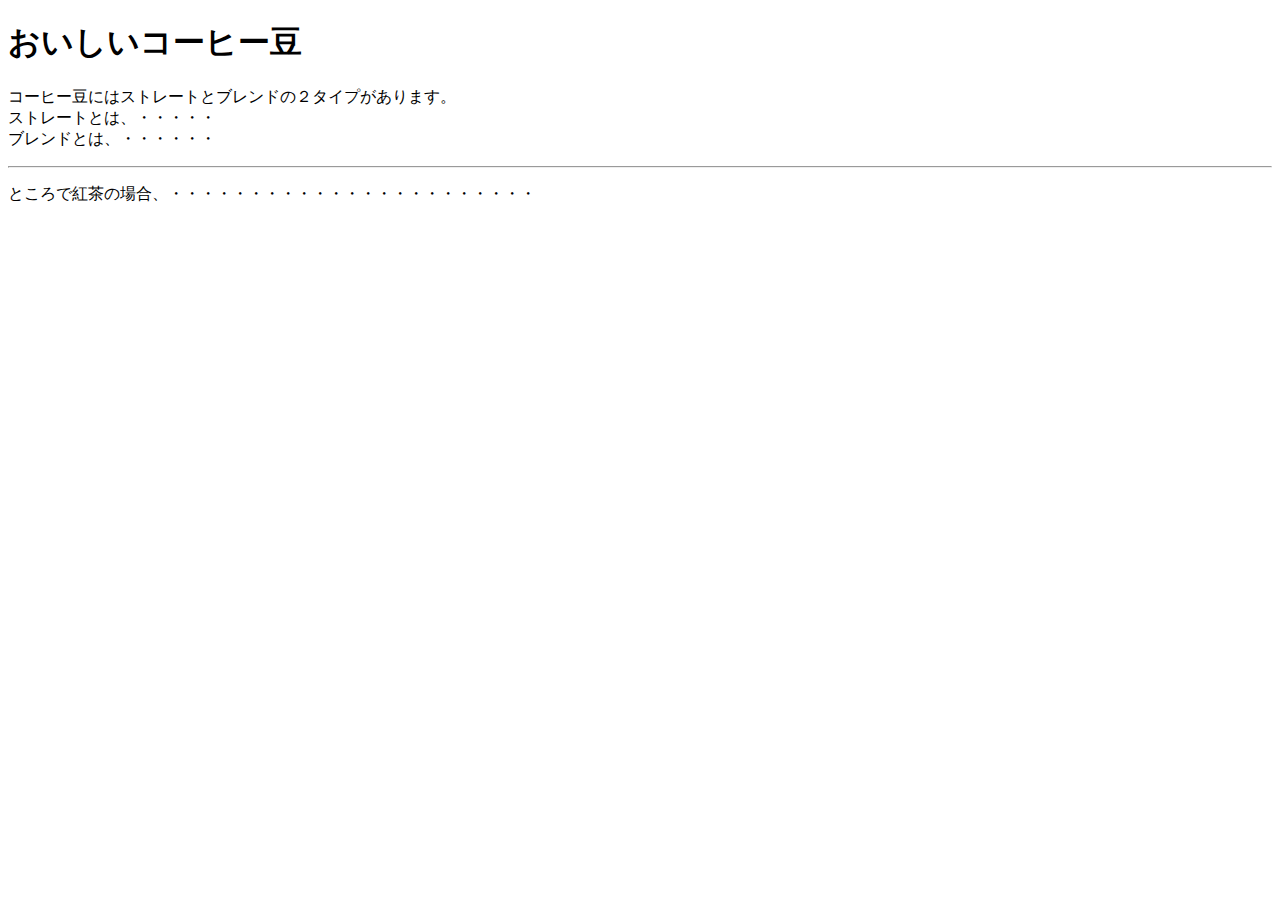
<file: ensyu/04.html>
<!DOCTYPE html>
<html lang="ja">
  <head>
    <meta charset="UTF-8" />
    <title>brタグとhrタグの正しい利用例</title>
  </head>
  <body>
    <section>
      <h1>おいしいコーヒー豆</h1>
      <p>
        コーヒー豆にはストレートとブレンドの２タイプがあります。 <br />
        ストレートとは、・・・・・<br />
        ブレンドとは、・・・・・・
      </p>
      <hr />
      <p>ところで紅茶の場合、・・・・・・・・・・・・・・・・・・・・・・・</p>
    </section>
  </body>
</html>
</file>
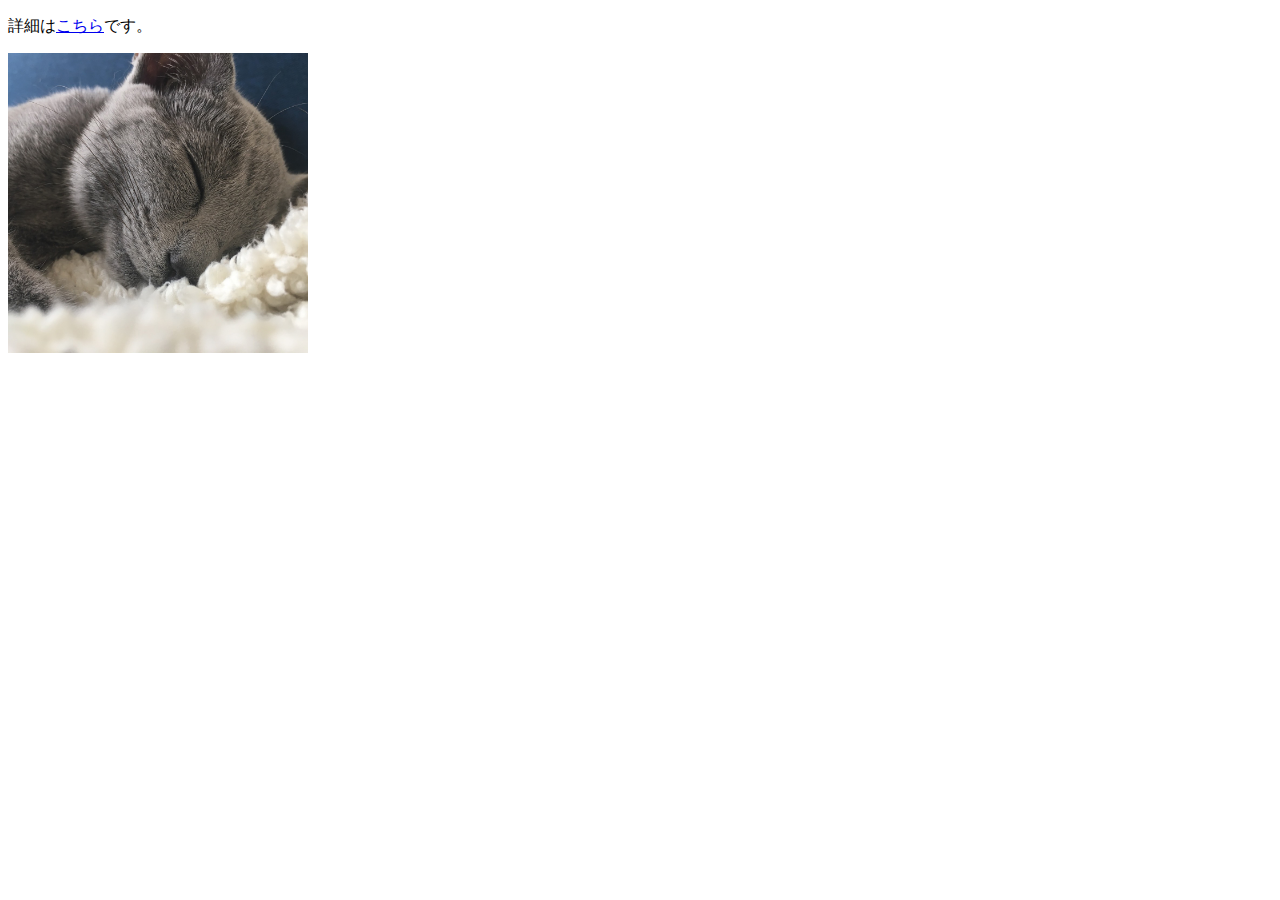
<file: ensyu/05.html>
<!DOCTYPE html>
<html lang="ja">
  <head>
    <meta charset="UTF-8" />
    <title>リンクと画像</title>
  </head>
  <body>
    <p>詳細は<a href="http://example.com" target="_blank">こちら</a>です。</p>
    <p>
      <img
        src="../img/cat.jpg"
        alt="寝ている猫の写真"
        width="300"
        height="300"
      />
    </p>
  </body>
</html>
</file>
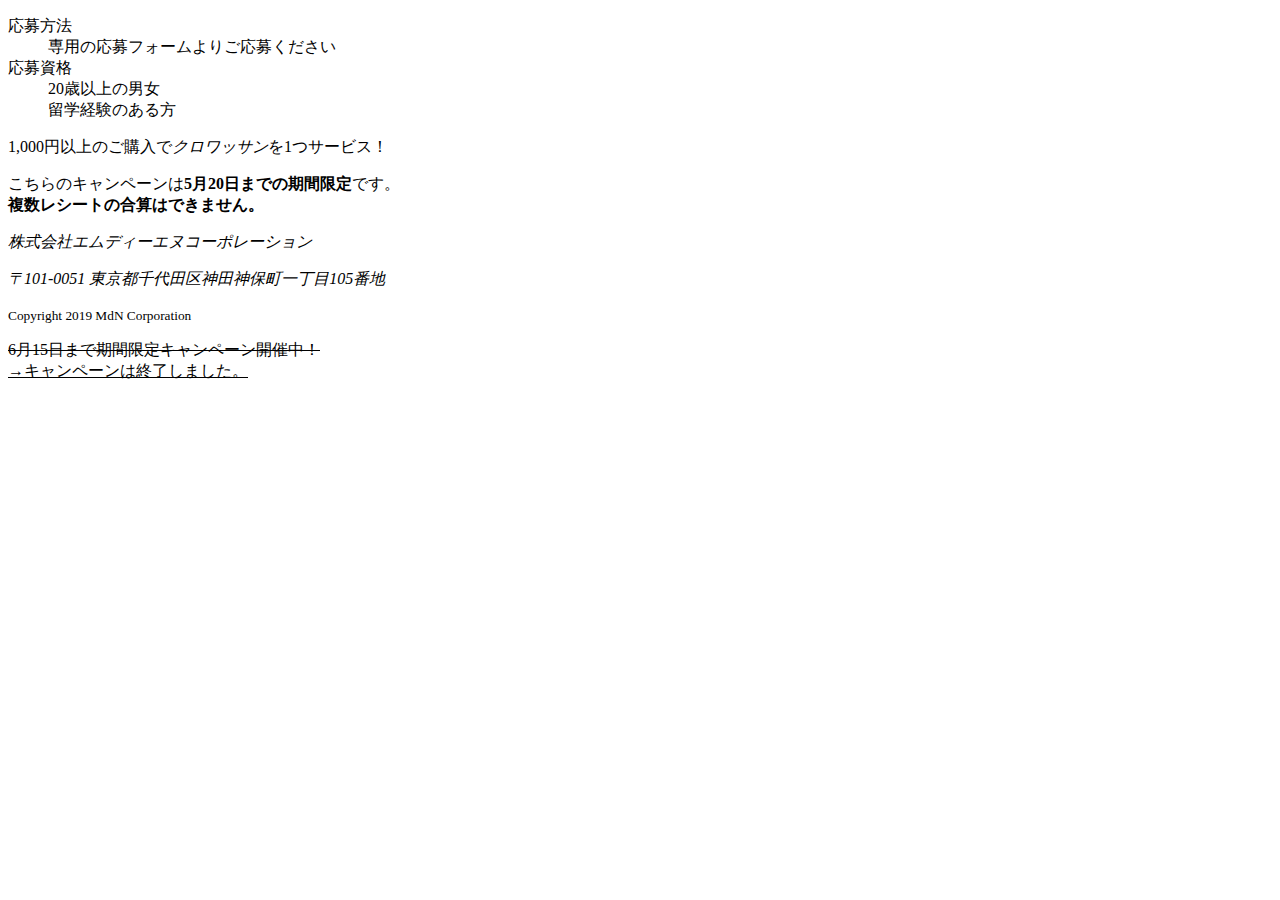
<file: ensyu/06.html>
<!DOCTYPE html>
<html lang="ja">
  <head>
    <meta charset="UTF-8" />
    <title>演習06</title>
  </head>
  <body>
    <!--Lesson4-15-->
    <dl>
      <div>
        <dt>応募方法</dt>
        <dd>専用の応募フォームよりご応募ください</dd>
      </div>
      <div>
        <dt>応募資格</dt>
        <dd>20歳以上の男女</dd>
        <dd>留学経験のある方</dd>
      </div>
    </dl>
    <!--Lesson4-16-->
    <p>1,000円以上のご購入で<em>クロワッサン</em>を1つサービス！</p>
    <p>
      こちらのキャンペーンは<strong>5月20日までの期間限定</strong>です。<br />
      <strong>複数レシートの合算はできません。</strong>
    </p>
    <!--Lesson4-17-->
    <address>
      <p>株式会社エムディーエヌコーポレーション</p>
      <p>〒101-0051 東京都千代田区神田神保町一丁目105番地</p>
    </address>
    <p>
      <small>Copyright 2019 MdN Corporation</small>
    </p>
    <!--Lesson4-21-->
    <p>
      <del>6月15日まで期間限定キャンペーン開催中！</del><br />
      <ins>→キャンペーンは終了しました。</ins>
      </p>
  </body>
</html>
</file>
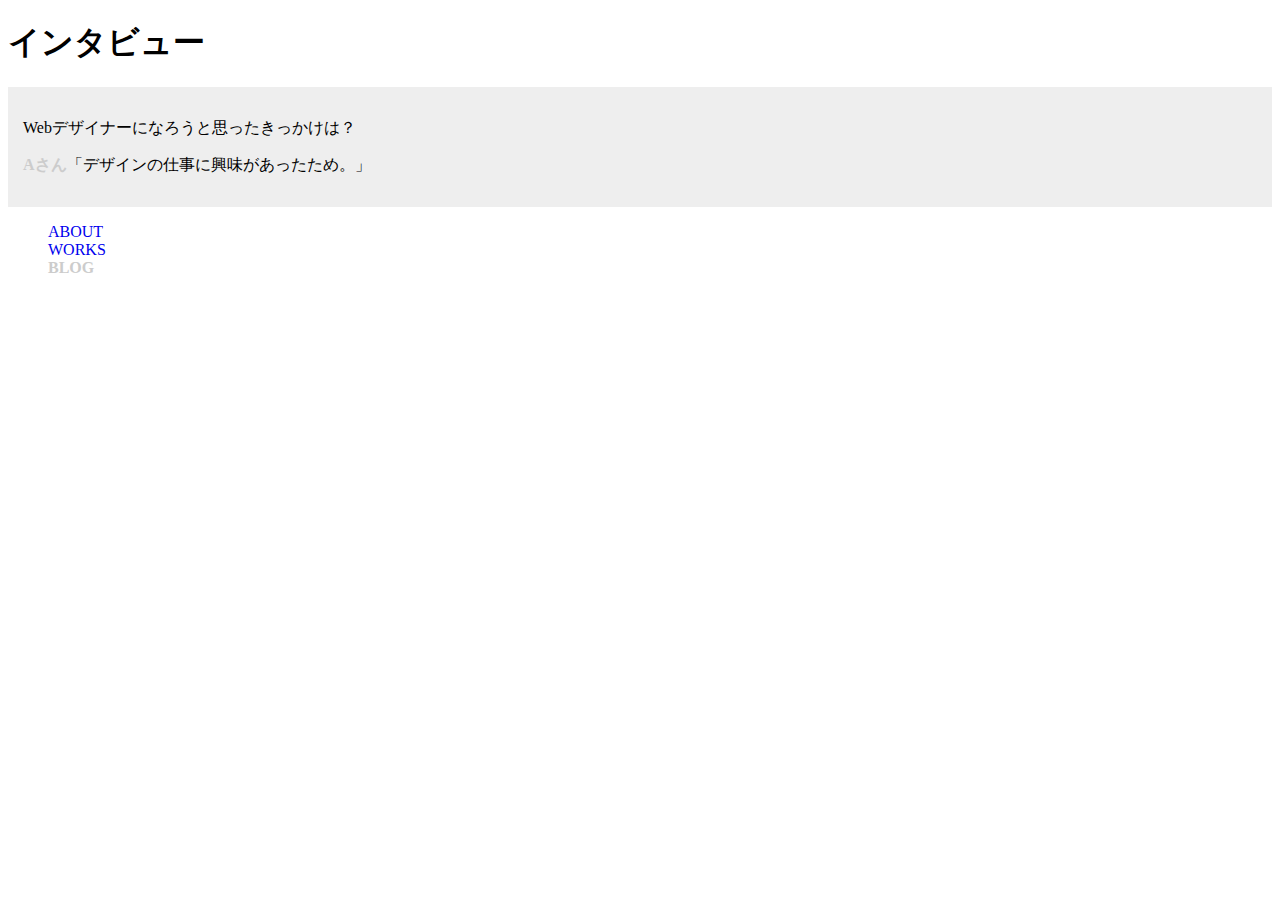
<file: ensyu/07.html>
<!DOCTYPE html>
<html lang="ja">
  <head>
    <meta charset="UTF-8" />
    <title>divタグとspanタグ</title>
    <style>
      div {
        background-color: #eee;
        padding: 15px;
      }
      span {
        color: #00f;
        font-weight: bold;
      }
      ul {
        list-style: none;
      }
      a {
        text-decoration: none;
      }
      span {
        color: #ccc;
      }
    </style>
  </head>

  <body>
    <h1>インタビュー</h1>
    <div>
      <p>Webデザイナーになろうと思ったきっかけは？</p>
      <p><span>Aさん</span>「デザインの仕事に興味があったため。」</p>
    </div>
    <ul>
      <li><a href="about.html">ABOUT</a></li>
      <li><a href="works.html">WORKS</a></li>
      <li><span>BLOG</span></li>
    </ul>
  </body>
</html>
</file>
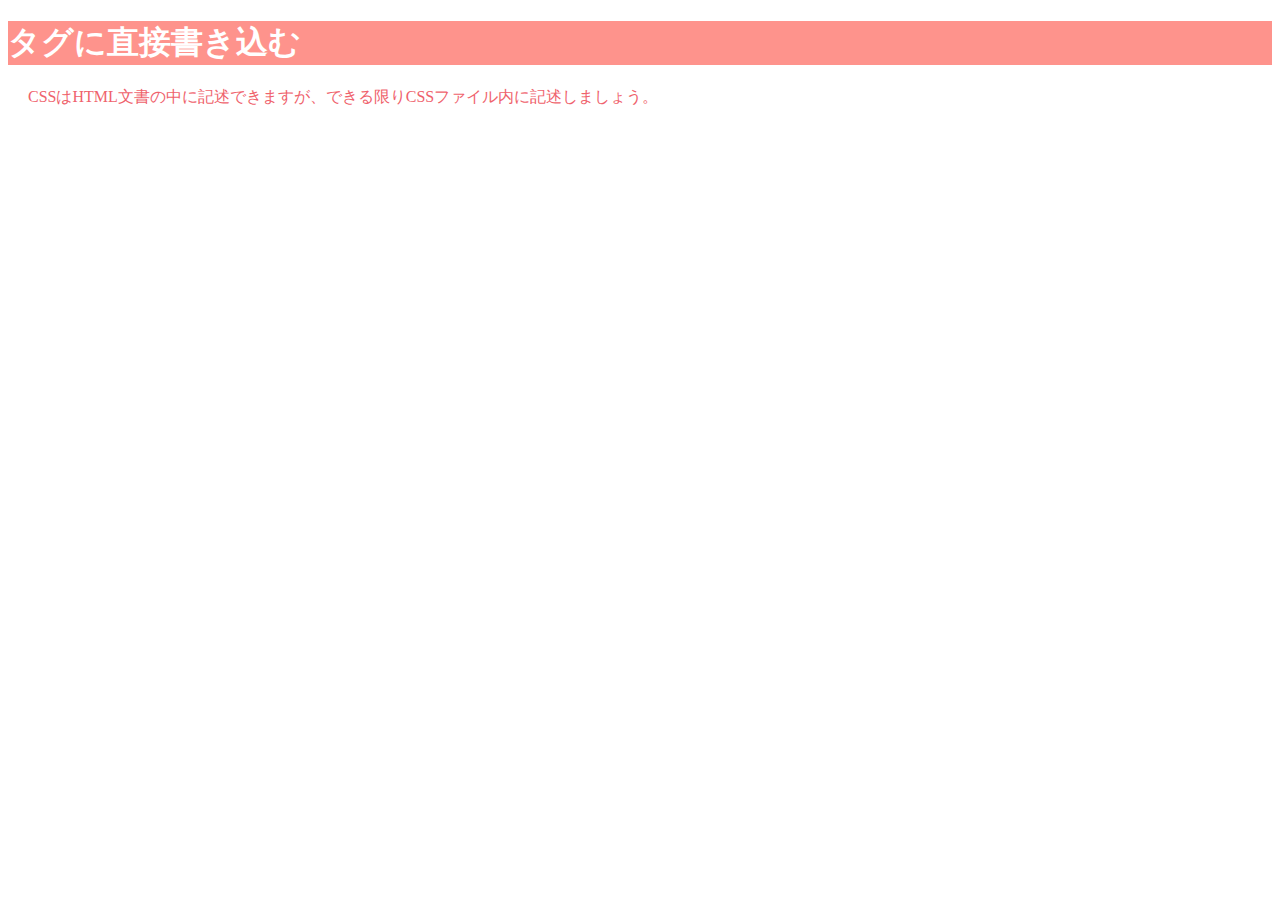
<file: ensyu/08.html>
<!DOCTYPE html>
<html lang="ja">
  <head>
    <meta charset="UTF-8" />
    <title>CSSを読み込む</title>
    <link rel="stylesheet" href="08.css" />
    <style>
      h1 {
        color: #fff;
      }
    </style>
  </head>
  <body>
    <h1 style="background-color: #fe938c">タグに直接書き込む</h1>
    <p>
      CSSはHTML文書の中に記述できますが、できる限りCSSファイル内に記述しましょう。
    </p>
  </body>
</html>
</file>
<file: lesson6/css/style.css>
@charset "utf-8";
/* 初期スタイル調整 */

* {
  box-sizing: border-box;
}

/* body全体の初期スタイル調整 */

body {
  font-size: 16px;
  line-height: 1.5;
  font-family: -apple-system, BlinkMacSystemFont, "Helvetica Neue", YuGothic, "ヒラギノ角ゴ ProN W3", "Hiragino Kaku Gothic ProN", Arial, "メイリオ", Meiryo, sans-serif;
  color: #806342;
  background-color: #fff;
}

/* 各要素の初期スタイル調整 */

h1, h2 {
  margin-top: 0;
  margin-bottom: 30px;
  line-height: 1.2;
}

a {
  color: #806342;
  text-decoration: none;
}

a:hover {
  text-decoration: underline;
}

p {
  margin-top: 0;
  margin-bottom: 1em;
}

ul {
  margin: 1em 0;
  padding: 0;
  list-style: none;
}

figure {
  margin: 0;
}

img {
  max-width: 100%;
  height: auto;
}

address {
  font-style: normal;
}

/* 初期スタイル調整ここまで */

/* --------------------------------------------------
  細部のスタイル指定ここから
-------------------------------------------------- */

/* ヘッダー */

.header {
  /* 横幅の指定 */
  width: 1000px;
  /* 左右中央揃え */
  margin: 0 auto;
  /* 上下・左右の内余白 */
  padding: 20px 0;
}

/* ロゴ */

.logo {
  /* 上下左右の外余白 */
  margin: 0;
  /* テキスト中央揃え */
  text-align: center;
}

/* メイン */
.main {
  width: 1000px;
  margin: 0 auto;
}
/* トップ（メインイメージ） */
.top {
  margin-bottom: 20px;
  text-align: center;
}
/* ナビゲーション */
.nav {
  margin-bottom: 50px;
  text-align: center;
}
/* ナビリスト */
.nav-list li {
  display: inline-block;
  margin: 0;
  border-left: 1px solid #806342;
}
.nav-list li:first-child {
  border-left: none;
}
.nav-list a {
  display: inline-block;
  padding: 0 15px;
  line-height: 1.2;
  text-transform: uppercase;
}
/* セクション */
.section {
  margin: 0 auto 80px;
}
/* 見出し */
.heading {
  margin-bottom: 40px;
  text-align: center;
}
/* アバウト */
.about {
  text-align: center;
}
/* メニュー */
.menu {
  text-align: center;
}
/* メニューリスト */
.menu-list {
  /* ul要素の横幅を自動的に定めている */
  display: inline-block;
  /* 左のマージン */
  margin-left: 30px;
  /* リストの先頭にリストマーク（・）をつける */
  list-style: disc;
  /* テキスト左揃え */
  text-align: left;
}

.menu-list li {
  /* 下のマージン */
  margin-bottom: 10px;
}

/* フォト */
.photos {
  width: 750px;
}
/* フォトリスト */
.photos-list li {
  margin-bottom: 30px;
}
.photos figcaption {
  font-size: 12px;
}
/* アクセス */
.access {
  /* アクセス全体の横幅 */
  width: 600px;
}

/* アクセス 左右横並び */

.access-row {
  /* flexbox（横並びにする要素の親に指定） */
  display: -webkit-box;
  display: -ms-flexbox;
  display: flex;
  /* flexboxの中身を左右均等に配置する */
  -webkit-box-pack: justify;
  -ms-flex-pack: justify;
  justify-content: space-between;
  /* flexboxの中身の上下を中央揃えにする */
  -webkit-box-align: center;
  -ms-flex-align: center;
  align-items: center;
  margin: 0 auto;
}

/* 左側（フレックスアイテム） */

.access-address {
  font-size: 14px;
}

.access-address strong {
  display: block;
  /* ブロックレベルとして扱う */
  margin: 10px 0;
  font-size: 22px;
}

/* 右側（フレックスアイテム） */

.access-map {
  -webkit-box-flex: 0;
  -ms-flex: 0 1 295px;
  flex: 0 1 295px;
  /* フレックスアイテムへの指定 */
  max-width: 295px;
}

/* フッター */

.footer {
  min-width: 1000px;
  /* 最小幅の指定 */
  margin: 0 auto;
  padding: 20px 0;
  background-color: #806342;
  /* 背景色の指定 */
}

/* フッターの中身 */

.footer-container {
  /* flexbox（横並びにする要素の親に指定） */
  display: -webkit-box;
  display: -ms-flexbox;
  display: flex;
  width: 660px;
  margin: 0 auto;
}

/* フッターロゴ（左側） */

.footer-logo {
  /* フレックスアイテムへの指定 */
  -webkit-box-flex: 0;
  -ms-flex: 0 1 200px;
  flex: 0 1 200px;
  max-width: 200px;
  margin: 0;
}

/* フッター その他要素（右側） */

.footer-body {
  /* フレックスアイテムへの指定 */
  -webkit-box-flex: 0;
  -ms-flex: 0 1 auto;
  flex: 0 1 auto;
  padding-top: 20px;
}

/* フッターナビ */

.footer-nav {
  margin-bottom: 20px;
}

/* フッターナビリスト */

.footer-nav-list li {
  display: inline-block;
  margin: 0;
  border-left: 1px solid #fff;
}

.footer-nav-list li:first-child {
  border-left: none;
  /* 最初のliから左の境界線を消す */
}

.footer-nav-list a {
  display: inline-block;
  padding: 0 15px;
  line-height: 1.2;
  color: #fff;
  text-transform: uppercase;
}

/* コピーライト */

.copyright {
  margin: 0;
  padding-left: 15px;
  color: #fff;
}

.copyright small {
  font-size: 11px;
}

/* ここから追加課題用の設定 */

/* YouTube・Google MAPのサイズ */
figure iframe {
  width: 100%;
}
/* トップ画像をスライド */
.slide {
  white-space: nowrap;
  overflow: hidden;
}
.slide img {
  width: inherit;
  height: inherit;
  margin: 0;
  padding: 0;
  border: none;
}
@keyframes slide-4 {
  0% { margin-left: 0; }
  33% { margin-left: -100%; }
  66% { margin-left: -200%; }
  100% { margin-left: -300%; }
}
.slide > :first-child {
  animation-name: slide-4;    /* 作成したキーフレームを使う */
  animation-duration: 40s;    /* アニメーション全体を5秒にする */
  animation-timing-function: ease-in-out;
  animation-delay: 5s;        /* 直ちにアニメーション開始する */
  animation-iteration-count: infinite;  /* 永遠にアニメーションする */
}
/* トップに戻るボタンを右下に固定 */
.pagetop {
  position: fixed;
  bottom: 20px;
  right: 20px;
}

/* マーカーを指定 */
.menu-list li {
  list-style: none;
}
.menu-list li::before {
  content: '';
  display: inline-block;
  width: 16px;
  height: 16px;
  margin-right: 8px;
  background-image: url(../img/menu_li.png);
  background-size: contain;
  vertical-align: middle;
}
</file>
<file: lesson7/css/style.css>
@charset "utf-8";
/* 初期スタイル調整 */

* {
  -webkit-box-sizing: border-box;
  box-sizing: border-box;
}

/* body全体の初期スタイル調整 */

body {
  font-size: 16px;
  line-height: 1.5;
  font-family: -apple-system, BlinkMacSystemFont, "Helvetica Neue", YuGothic, "ヒラギノ角ゴ ProN W3", "Hiragino Kaku Gothic ProN", Arial, "メイリオ", Meiryo, sans-serif;
  color: #111;
  background-color: #eff9fd;
}

/* 各要素の初期スタイル調整 */

h1, h2, h3 {
  margin-top: 0;
  margin-bottom: 30px;
  line-height: 1.2;
}

a {
  color: #032559;
  text-decoration: none;
}

a:hover {
  color: #032559;
  text-decoration: underline;
}

p {
  margin-top: 0;
  margin-bottom: 1em;
}

ul {
  margin: 1em 0;
  padding: 0;
  list-style: none;
}

figure {
  margin: 0;
}

img {
  max-width: 100%;
  height: auto;
}

address {
  font-style: normal;
}

/* ---------- 初期スタイル調整 ここまで ---------- */

/* --------------------------------------------------
  共通部分のスタイル指定
-------------------------------------------------- */

/* ヘッダー */

.header {
  position: relative;
  /* メニューボタンの絶対配置の基準となる */
  padding: 15px 0 0;
  background-color: #fff;
}

/* ロゴ */

.logo {
  width: 140px;
  margin: 0 auto;
  /* 左右中央揃えに配置 */
  padding-bottom: 5px;
}

/* ナビゲーション用チェックボックス */

/* --------------------
  チェックボックスでメニュー項目の表示／非表示を切り替える。
  ブラウザ上にはチェックボックスを表示したくないため、
  「display: none;」で非表示にしている。
  -------------------- */

.nav-toggle {
  display: none;
}

/* ハンバーガーボタン */

.btn-burger {
  position: absolute;
  /* 親要素（.header）を基準に絶対配置 */
  top: 5px;
  right: 10px;
  z-index: 2;
  /* ボックスの重なりの優先順位を指定。数値が大きいほど、手前（上）に配置される */
  display: block;
  /* ブロックレベル性質になるため、幅・高さを指定できる */
  width: 44px;
  height: 44px;
  background: url("../img/burger.svg") center center / 35px 20px no-repeat;
  /* ハンバーガーボタンの画像を指定 */
  cursor: pointer;
  /* カーソルの形状を指定 */
}

/* メニューが開いたときの、ハンバーガーボタンの画像を指定 */

.nav-toggle:checked~.btn-burger {
  background: url("../img/close.svg") center center / 26px 26px no-repeat;
}

/* ナビゲーション */

.nav {
  padding-top: 10px;
  background: url("../img/nav_bg.png") center center / cover no-repeat;
}

.nav-list {
  display: none;
  /* 最初はメニュー（ul要素）を非表示にしておく指定 */
  margin: 0;
  padding-bottom: 10px;
}

.nav-list li {
  margin: 0;
  padding: 10px;
}

.nav-list a {
  display: block;
  /* ブロックレベルで扱い、縦並びに表示している */
  color: #fff;
}

/* メニューが開いたとき、<ul>を表示する */

.nav-toggle:checked~.nav .nav-list {
  display: block;
}

/* ----------ナビゲーションのスタイル指定 ここまで---------- */

/* セクション */

.section {
  max-width: 1000px;
  margin: 50px auto;
  padding: 0 10px;
}

/* 見出し（h2） */

.heading-section {
  text-align: center;
}

/* トップページ横並び要素の見出し（h3） */

.heading-topic {
  margin-bottom: 10px;
  font-size: 20px;
  text-align: center;
  color: #032559;
}

/* フッター全体 */

.footer {
  padding: 40px 0 30px;
  color: #032559;
  text-align: center;
  background: url("../img/footer_bg.png") center center / cover no-repeat;
  /* 背景画像の指定 */
}

/* フッターロゴ */

.footer-logo {
  margin-bottom: 10px;
}

/* 連絡先 */

.footer-address {
  margin: 10px 0;
}

/* SNSのリンクボタン */

.footer-sns {
  margin: 20px 0;
  text-align: center;
  /* 中身を左右中央揃えで配置 */
}

.footer-sns a {
  display: inline-block;
  /* インラインの性質を保ちながら、ブロックレベルの性質を加えている。 */
  margin: 0 5px;
}

.footer-sns img {
  vertical-align: middle;
  /* 垂直方向中央揃えで配置*/
}

/* コピーライト */

.copyright {
  margin: 0;
}

.copyright small {
  font-size: 11px;
}

/* --------------------------------------------------
  トップページ
-------------------------------------------------- */

/* メインイメージ */

.top {
  height: 200px;
  margin-bottom: 50px;
  background: url("../img/top.jpg") center bottom / cover no-repeat;
}

/* 横並び要素（幅768px未満では縦並びで配置される） */

.col {
  max-width: 300px;
  margin: 0 auto 50px;
}

.col-image {
  margin-bottom: 10px;
}

.col p {
  margin-bottom: 0;
}

/* --------------------------------------------------
  営業案内
-------------------------------------------------- */

/* 営業時間 */

.open-time {
  text-align: center;
}

.open-time-list {
  display: inline-block;
  margin: 0 0 0 30px;
  list-style: disc;
  text-align: left;
}

/* 入場料（テーブル） */

/* テーブル全体への指定 */

.price-table {
  width: 100%;
  /* テーブルの境界線が重ねて表示する */
  border-collapse: collapse;
  font-size: 12px;
}

/* <thead>に対する指定 */

.price-table thead {
  color: #fff;
  background-color: #4184e2;
}

/* <th>と<td>に対する指定 */

.price-table th, .price-table td {
  padding: 20px 15px;
  font-weight: 500;
  border: 1px solid #707070;
}

/* <tbody>内の<th>に対する指定 */

.price-table tbody th {
  text-align: left;
  background-color: #fff;
}

/* <tbody>内の<td>に対する指定 */

.price-table tbody td {
  background-color: #fff;
}

/* --------------------------------------------------
  お問い合わせフォーム
-------------------------------------------------- */

/* フォームの3つのブロックに対する指定 */

.form-group {
  margin-bottom: 20px;
}

/* 項目名に対する指定 */

.form-label {
  display: block;
  margin-bottom: 10px;
  color: #032559;
}

/* 送信ボタンを囲む<div>に対する指定 */

.form-btn {
  margin: 30px 0;
  text-align: center;
}

/* 入力欄に対する指定 */

input[type="text"], input[type="email"], textarea {
  width: 100%;
  padding: 10px;
  border: 1px solid #999;
}

/* 入力欄が:focus（入力状態）のとき */

input[type="text"]:focus, input[type="email"]:forcus, textarea:forcus {
  border-color: #032559;
  outline: none;
}

/* 送信ボタン */

button[type="submit"] {
  background: none;
  border: none;
  cursor: pointer;
}

/* 送信ボタンが:hoverのとき */

button[type="submit"]:hover {
  opacity: 0.65;
}

/* --------------------------------------------------
  幅768px未満のスタイル指定 ここまで
-------------------------------------------------- */

/* --------------------------------------------------
  幅768px以上のスタイル指定 ここから
-------------------------------------------------- */

@media screen and (min-width: 768px) {
  /* ヘッダー */
  .header {
    padding: 40px 0 0;
  }
  /* ロゴ */
  .logo {
    width: auto;
    margin: 40px 0 0;
    padding: 0;
    text-align: center;
  }
  /* ハンバーガーボタン */
  .btn-burger {
    display: none;
    /* 768px以上では使用しない */
  }
  /* ナビゲーション */
  .nav {
    padding: 40px 0;
  }
  .nav-list {
    /* flexbox（横並びにする要素の親に指定） */
    display: flex;
    /* フレックスアイテムを主軸方向（横方向）中央揃えで配置 */
    justify-content: center;
    /* フレックスアイテムを交差軸方向（縦方向）中央揃えで配置 */
    align-items: center;
    padding: 0;
  }
  .nav-list li {
    /* フレックスアイテムに対する指定 */
    flex: 0 1 auto;
    padding: 0 20px;
    line-height: 1;
    border-right: 1px solid #fff;
    /* 縦棒を表示 */
  }
  .nav-list li:first-child {
    border-left: 1px solid #fff;
    /* 縦棒を表示 */
  }
  /* 幅768px未満でメニューを開いた状態から、ウィンドウ幅を768px以上に広げたとき、メニューにflexboxを適用して<li>を横並び表示に切り替える */
  .nav-toggle:checked~.nav .nav-list {
    display: flex;
  }
  /* セクション */
  .section {
    margin-bottom: 100px;
  }
  /* 見出し（h2） */
  .heading-section {
    margin-bottom: 50px;
  }
  /* フッター */
  .footer {
    padding: 50px 0 20px;
  }
  .footer-sns {
    margin: 30px 0;
  }
  /* --------------------------------------------------
  トップページ
  -------------------------------------------------- */
  /* メインイメージ */
  .top {
    height: 378px;
    margin-bottom: 70px;
  }
  /* 横並び */
  .row {
    /* flexbox（横並びにする要素の親に指定） */
    display: flex;
    justify-content: space-between;
  }
  /* 横並び要素 */
  .col {
    /* フレックスアイテムに対する指定 */
    flex: 0 1 32%;
    margin: 0;
  }
  /* --------------------------------------------------
  営業案内
  -------------------------------------------------- */
  /* 入場料（テーブル） */
  .price-table {
    font-size: 16px;
  }
  /* <th>と<td>に対する指定 */
  .price-table th, .price-table td {
    padding: 20px;
  }
  /* --------------------------------------------------
  お問い合わせフォーム
  -------------------------------------------------- */
  /* フォームの3つのブロックに対する指定 */
  .form-group {
    /* flexbox（横並びにする要素の親に指定） */
    display: flex;
    /* 横幅の最大値 */
    margin-bottom: 10px;
  }
  /* 項目名に対する指定 */
  .form-label {
    /* フレックスアイテムに対する指定 */
    flex: 0 0 12em;
    max-width: 12em;
    margin: 0;
    padding-top: 5px;
  }
  /* 入力欄を囲む<div>に対する指定 */
  .form-col {
    /* フレックスアイテムに対する指定 */
    flex: 0 1 100%;
  }
}

/* --------------------------------------------------
  幅768px以上のスタイル指定 ここまで
  -------------------------------------------------- */
</file>
<file: portfolio/css/ress.css>
/*!
 * ress.css • v3.0.1
 * MIT License
 * github.com/filipelinhares/ress
 */

/* # =================================================================
   # Global selectors
   # ================================================================= */

html {
  box-sizing: border-box;
  word-break: normal;
  -moz-tab-size: 4;
  tab-size: 4;

  -webkit-text-size-adjust: 100%; /* Prevent adjustments of font size after orientation changes in iOS */
}

*,
::before,
::after {
  box-sizing: inherit;
  background-repeat: no-repeat; /* Set `background-repeat: no-repeat` to all elements and pseudo elements */
}

::before,
::after {
  vertical-align: inherit;
  text-decoration: inherit; /* Inherit text-decoration and vertical align to ::before and ::after pseudo elements */
}

* {
  margin: 0;
  padding: 0; /* Reset `padding` and `margin` of all elements */
}

/* # =================================================================
   # General elements
   # ================================================================= */

hr {
  overflow: visible; /* Show the overflow in Edge and IE */
  height: 0; /* Add the correct box sizing in Firefox */
}

details,
main {
  display: block; /* Render the `main` element consistently in IE. */
}

summary {
  display: list-item; /* Add the correct display in all browsers */
}

small {
  font-size: 80%; /* Set font-size to 80% in `small` elements */
}

[hidden] {
  display: none; /* Add the correct display in IE */
}

abbr[title] {
  /* Add the correct text decoration in Chrome, Edge, IE, Opera, and Safari */
  text-decoration: underline;
  text-decoration: underline dotted;
  border-bottom: none; /* Remove the bottom border in Chrome 57 */
}

a {
  background-color: transparent; /* Remove the gray background on active links in IE 10 */
}

a:active,
a:hover {
  outline-width: 0; /* Remove the outline when hovering in all browsers */
}

code,
kbd,
pre,
samp {
  font-family: monospace, monospace; /* Specify the font family of code elements */
}

pre {
  font-size: 1em; /* Correct the odd `em` font sizing in all browsers */
}

b,
strong {
  font-weight: bolder; /* Add the correct font weight in Chrome, Edge, and Safari */
}

/* https://gist.github.com/unruthless/413930 */
sub,
sup {
  position: relative;
  font-size: 75%;
  line-height: 0;
  vertical-align: baseline;
}

sub {
  bottom: -.25em;
}

sup {
  top: -.5em;
}

/* # =================================================================
   # Forms
   # ================================================================= */

input {
  border-radius: 0;
}

/* Replace pointer cursor in disabled elements */
[disabled] {
  cursor: default;
}

[type="number"]::-webkit-inner-spin-button,
[type="number"]::-webkit-outer-spin-button {
  height: auto; /* Correct the cursor style of increment and decrement buttons in Chrome */
}

[type="search"] {
  outline-offset: -2px; /* Correct the outline style in Safari */

  -webkit-appearance: textfield; /* Correct the odd appearance in Chrome and Safari */
}

[type="search"]::-webkit-search-decoration {
  -webkit-appearance: none; /* Remove the inner padding in Chrome and Safari on macOS */
}

textarea {
  overflow: auto; /* Internet Explorer 11+ */
  resize: vertical; /* Specify textarea resizability */
}

button,
input,
optgroup,
select,
textarea {
  font: inherit; /* Specify font inheritance of form elements */
}

optgroup {
  font-weight: bold; /* Restore the font weight unset by the previous rule */
}

button {
  overflow: visible; /* Address `overflow` set to `hidden` in IE 8/9/10/11 */
}

button,
select {
  text-transform: none; /* Firefox 40+, Internet Explorer 11- */
}

/* Apply cursor pointer to button elements */
button,
[type="button"],
[type="reset"],
[type="submit"],
[role="button"] {
  cursor: pointer;
  color: inherit;
}

/* Remove inner padding and border in Firefox 4+ */
button::-moz-focus-inner,
[type="button"]::-moz-focus-inner,
[type="reset"]::-moz-focus-inner,
[type="submit"]::-moz-focus-inner {
  padding: 0;
  border-style: none;
}

/* Replace focus style removed in the border reset above */
button:-moz-focusring,
[type="button"]::-moz-focus-inner,
[type="reset"]::-moz-focus-inner,
[type="submit"]::-moz-focus-inner {
  outline: 1px dotted ButtonText;
}

button,
html [type="button"],
/* Prevent a WebKit bug where (2) destroys native `audio` and `video`controls in Android 4 */
[type="reset"],
[type="submit"] {
  -webkit-appearance: button; /* Correct the inability to style clickable types in iOS */
}

/* Remove the default button styling in all browsers */
button,
input,
select,
textarea {
  border-style: none;
  background-color: transparent;
}

/* Style select like a standard input */
select {
  -webkit-appearance: none; /* Chrome 41+ */
  -moz-appearance: none; /* Firefox 36+ */
}

select::-ms-expand {
  display: none; /* Internet Explorer 11+ */
}

select::-ms-value {
  color: currentColor; /* Internet Explorer 11+ */
}

legend {
  display: table; /* Correct the text wrapping in Edge and IE */
  max-width: 100%; /* Correct the text wrapping in Edge and IE */
  max-width: 100%; /* Correct the text wrapping in Edge 18- and IE */
  white-space: normal; /* Correct the text wrapping in Edge and IE */
  color: inherit; /* Correct the color inheritance from `fieldset` elements in IE */
  border: 0; /* Correct `color` not being inherited in IE 8/9/10/11 */
}

::-webkit-file-upload-button {
  font: inherit; /* Change font properties to `inherit` in Chrome and Safari */
  color: inherit;
  /* Correct the inability to style clickable types in iOS and Safari */

  -webkit-appearance: button;
}

/* # =================================================================
   # Specify media element style
   # ================================================================= */

img {
  border-style: none; /* Remove border when inside `a` element in IE 8/9/10 */
}

/* Add the correct vertical alignment in Chrome, Firefox, and Opera */
progress {
  vertical-align: baseline;
}

/* # =================================================================
   # Accessibility
   # ================================================================= */

/* Hide content from screens but not screenreaders */
@media screen {
  [hidden~="screen"] {
    display: inherit;
  }
  [hidden~="screen"]:not(:active):not(:focus):not(:target) {
    position: absolute !important;
    clip: rect(0 0 0 0) !important;
  }
}

/* Specify the progress cursor of updating elements */
[aria-busy="true"] {
  cursor: progress;
}

/* Specify the pointer cursor of trigger elements */
[aria-controls] {
  cursor: pointer;
}

/* Specify the unstyled cursor of disabled, not-editable, or otherwise inoperable elements */
[aria-disabled] {
  cursor: default;
}
</file>
<file: portfolio/css/style.css>
body {
  font-family: "Montserrat","Helvetica Neue",Arial,"Hiragino Kaku Gothic ProN","Hiragino Sans",Meiryo,sans-serif;
  font-size: 14px;
  line-height: 1.8;
  letter-spacing: .8px;
  color: #333;
}

a {
  transition: opacity .3s;
  text-decoration: none;
  color: #1ca9e3;
}

img {
  max-width: 100%;
  height: auto;
  vertical-align: bottom;
  border-style: none;
}

ul,
li {
  list-style: none;
}

.pc-only {
  display: block;
}

.sp-only {
  display: none;
}

/*--------------------------------
 レイアウト
---------------------------------*/
.wrapper {
  padding-top: 73px;
}

.section {
  padding: 90px 0;
}

.section:nth-of-type(odd) {
  background-color: #f7f7f7;
}

.inner {
  max-width: 1340px;
  margin: 0 auto;
  padding: 0 40px;
}

/*--------------------------------
 見出し
---------------------------------*/
.title {
  font-size: 34px;
  font-weight: bold;
  line-height: 1;
  margin-bottom: 40px;
  text-align: center;
  letter-spacing: .05em;
  color: #333;
}

.lead {
  margin-bottom: 30px;
}

/*--------------------------------
ヘッダー
---------------------------------*/
.header {
  position: fixed;
  top: 0;
  z-index: 1;
  width: 100%;
  background-color: #fff;
  box-shadow: 0 5px 10px -6px rgba(0,0,0,.1);
}

.header .inner {
  display: flex;
  align-items: center;
  justify-content: space-between;
  padding: 20px 40px;
}

.header-logo {
  font-size: 20px;
  font-weight: bold;
  line-height: 1.2;
  margin-right: 20px;
  letter-spacing: .05em;
}

.header-logo a {
  color: #333;
}

.header-nav-list {
  display: flex;
  justify-content: space-between;
}

.header-nav-item:not(:last-child) {
  margin-right: 20px;
}

.header-nav-item a {
  position: relative;
  font-size: 13px;
  font-weight: bold;
  display: inline-block;
  padding: 5px 0;
  transition: .3s;
  letter-spacing: .05em;
  color: #333;
}
.header-nav-item a:after {
  position: absolute;
  bottom: 0;
  left: 50%;
  width: 0;
  height: 3px;
  content: "";
  transition: .3s;
  -webkit-transform: translateX(-50%);
  transform: translateX(-50%);
  background-color: #333;
}

.header-nav-item a:hover:after {
  width: 100%;
}

/*--------------------------------
 メインビジュアル
---------------------------------*/
.main-visual {
  display: flex;
  align-items: center;
  justify-content: center;
  height: 85vh;
  text-align: center;
}

.main-visual-inner {
  padding: 0 40px;
}

.main-visual-title {
  font-size: 60px;
  font-weight: bold;
  line-height: 1.2;
  margin-bottom: 5px;
  letter-spacing: .1em;
}
.main-visual-subtitle {
  font-size: 20px;
  font-weight: bold;
  line-height: 1;
  margin-bottom: 40px;
  letter-spacing: .08em;
}
.main-visual-profile{
  display: flex;
  flex-wrap: wrap;
  max-width: 800px;
  margin: 0 auto;
}
.main-visual-img {
  width: 20%;
  margin-right: 30px;
  border-radius: 50%;
}
.main-visual-img img {
  border-radius: 50%;
}
.main-visual-text {
  flex: 1;
}
.main-visual-text p:not(:last-child) {
  margin-bottom: 30px;
}

/*--------------------------------
 Works
---------------------------------*/
.works-list {
  display: flex;
  flex-wrap: wrap;
  margin-bottom: -40px;
}

.works-item {
  width: 31.74603%;
  margin-right: 1.58730%;
  margin-bottom: 40px;
  color: #333;
}

.works-img img {
  border: 1px solid #e6e6e6;
}

.btn-denim {
  display: inline-block;
  max-width: 180px;
  text-align: center;
  background-color: #293b6a;
  font-size: 16px;
  color: #FFF;
  text-decoration: none;
  font-weight: bold;
  padding: 8px 16px;
  border: 1px dashed #FFF;
  box-shadow: 0px 0px 0px 2px #293b6a;/* box-shadowで外枠を */
}

.btn-denim:hover {
  border-style: solid;
}

.btn-open {
  display: inline-block;
  max-width: 180px;
  height:50px;
  text-align: center;
  background-color: #9ec34b;
  font-size: 16px;
  line-height: 52px;
  color: #FFF;
  text-decoration: none;
  font-weight: bold;
  border: 2px solid #9ec34b;
  position: relative;
  overflow: hidden;
  z-index: 1;
}
.btn-open:after{
  width: 100%;
  height: 0;
  content:"";
  position: absolute;
  top: 50%;
  left: 50%;
  background : #FFF;
  opacity: 0;
  transform: translateX(-50%) translateY(-50%) rotate(45deg);
  transition: .2s;
  z-index: -1;
}
.btn-open:hover{
  color: #9ec34b;
}
.btn-open:hover:after{
  height: 240%;
  opacity: 1;
}
.btn-open:active:after{
  height: 340%;
  opacity: 1;
}

.btn-box {
  display: inline-block;
  max-width: 180px;
  text-align: center;
  font-size: 16px;
  color: #9ec34b;
  text-decoration: none;
  font-weight: bold;
  padding: 8px 16px;
  position: relative;
  border: 2px solid #9ec34b;
  transition: .4s;
}

.btn-box:hover {
  border: 2px solid transparent;
  color: #000;
}

.btn-box:before, .btn-box:after {
  width: 100%;
  height: 100%;
  z-index: 3;
  content: "";
  position: absolute;
  top: 0;
  left: 0;
  box-sizing: border-box;
  transform: scale(0);
  transition: .2s;
}

.btn-box:before {
  border-bottom: 2px solid #000;
  border-left: 2px solid #000;
  transform-origin: 100% 0%;
}

.btn-box:after {
  border-top: 2px solid #000;
  border-right: 2px solid #000;
  transform-origin: 0% 100%;
}

.btn-box:hover:after,
.btn-box:hover:before {
  transform: scale(1);
}

.btn-gradation {
  display: inline-block;
  max-width: 180px;
  text-align: center;
  font-size: 16px;
  color: #FFF;
  text-decoration: none;
  font-weight: bold;
  padding: 12px 24px;
  border-radius: 4px;
  background-image: linear-gradient(-90deg, #89eb75, #f1e753);
  transition: .5s;
  background-size: 200%;
}

.btn-gradation:hover {
  background-position: right center;
}

/*--------------------------------
 Skill
---------------------------------*/
.skill-list {
  display: flex;
  flex-wrap: wrap;
  justify-content: space-between;
  margin-bottom: -50px;
}

.skill-item {
  display: flex;
  align-items: flex-start;
  justify-content: space-between;
  width: 48%;
  margin-bottom: 50px;
}

.skill-img {
  width: 60px;
  height: auto;
  margin-right: 20px;
}

.skill-body {
  flex: 1;
}

.skill-name {
  margin-bottom: 3px;
}

/*--------------------------------
 About
---------------------------------*/
.profile {
  display: flex;
  flex-wrap: wrap;
  max-width: 800px;
  margin: 0 auto;
}
.profile-img {
  width: 20%;
  margin-right: 30px;
  border-radius: 50%;
}
.profile-img img {
  border-radius: 50%;
}
.profile-body {
  flex: 1;
}
.profile-body p:not(:last-child) {
  margin-bottom: 30px;
}

/*--------------------------------
 Contact
---------------------------------*/
.contact {
  text-align: center;
}

.contact-item:not(:last-child) {
  margin-right: 10px;
}

.contact-text {
  margin-top: 10px;
}
/*--------------------------------
 ページトップ
---------------------------------*/
.page-top {
  font-weight: bold;
  padding: 10px;
  cursor: pointer;
  text-align: center;
  background-color: #4c4c4c;
}

.page-top .material-icons-outlined {
  vertical-align: bottom;
  color: #fff;
}

/*--------------------------------
 フッター
---------------------------------*/
.footer {
  padding: 30px;
  background-color: #333;
}

.copyright {
  font-size: 10px;
  text-align: center;
  color: #797979;
}

/*--------------------------------
 下層：Worksページ
---------------------------------*/
.article {
  padding: 80px 0;
}

.article-inner {
  max-width: 1040px;
  margin: 0 auto;
  padding: 0 20px;
}

.article-title {
  margin-bottom: 30px;
  text-align: center;
}

.article-img {
  margin-bottom: 20px;
}

.article-body {
  max-width: 720px;
  margin: 0 auto;
  margin-bottom: 80px;
}

.article-info-title {
  font-size: 15px;
}

.article-body img {
  margin-bottom: 30px;
}

.article-body p {
  margin-bottom: 30px;
}

.home-link {
  text-align: center;
}

/*media Queries 767
----------------------------------------------------*/
@media screen and (max-width: 767px) {
  body {
    font-size: 13px;
    line-height: 1.7;
  }

  .pc-only {
    display: none;
  }

  .sp-only {
    display: block;
  }

  /* 見出し */
  .title {
    font-size: 26px;
    margin-bottom: 20px;
  }

  /* レイアウト */
  .wrapper {
    padding-top: 57px;
  }

  .section {
    padding: 60px 0;
  }

  .inner {
    padding: 0 20px;
  }

  /* ヘッダー */
  .header .inner {
    padding: 15px;
  }

  .header-logo {
    font-size: 15px;
    margin-right: 15px;
  }

  .header-nav-item:not(:last-child) {
    margin-right: 10px;
  }

  .header-nav-item a {
    font-size: 10px;
  }

  .header-nav-item a:after {
    display: none;
  }

  /*  メインビジュアル */
  .main-visual {
    height: 75vh;
  }

  .main-visual-inner {
    padding: 0 20px;
  }

  .main-visual-title {
    font-size: 30px;
  }
  .main-visual-subtitle {
    font-size: 16px;
    margin-bottom: 20px;
  }

  .main-visual-profile {
    display: block;
  }
  .main-visual-img {
    width: 150px;
    margin: 0 auto;
    margin-bottom: 25px;
  }

  .main-visual-text p:not(:last-child) {
    margin-bottom: 20px;
  }

  /* Works */
  .works-name {
    font-size: 10px;
  }

  .works-list {
    justify-content: space-between;
  }

  .works-item {
    flex: 0 0 48%;
    margin-right: 0;
    margin-bottom: 30px;
  }

  /* Skill */
  .skill-list {
    display: block;
    margin-bottom: 0;
  }

  .skill-item {
    width: 100%;
    margin-bottom: 35px;
  }

  .skill-item:last-child {
    margin-bottom: 0;
  }

  /* About */
  .profile {
    display: block;
  }
  .profile-img {
    width: 150px;
    margin: 0 auto;
    margin-bottom: 25px;
  }

  .profile-body p:not(:last-child) {
    margin-bottom: 20px;
  }

  /* フッター */
  .footer {
    padding: 20px;
  }

  /* 下層ページ */
  .article {
    padding: 50px 0;
  }
}
</file>
<file: challenge/ch.css>
@charset "UTF-8";

/*------------------
    全体の初期設定
------------------*/

* {
    box-sizing: border-box;
    font-family: メイリオ;
    margin: 0;
}

/*------------------
       個別設定
------------------*/

body {
    background: #f8d8bf;
    margin: 0;
    padding: 0;
}
article {
    width: 800px;
    max-width: 90%;
    margin: 20px auto;
    padding: 20px;
    background: #fff;
    position: relative;
}
header {
    background-color: #f83;
    color: #fff;
    padding: 10px;
    position: absolute;
    top: 40px;
    left: 0;
}
section {
    padding: 20px;
    border: 1px solid #ccc;
}
img {
    display: block;
    width: 100%;
    height: auto;
    margin-bottom: 40px;
}
h2 {
    color: #f83;
    margin-bottom: 10px;
}
ul,ol {
    padding-left: 1.2em;
}

.flexContainer {
    display: flex;
    justify-content: space-around;
}

.btnArea {
    margin-top: 40px;
}
p.btn {
    margin: 0 auto 40px;
    width: 300px;
    text-align: center;
}
p.btn a {
    display: block;
    padding: 20px;
    background: #f83;
    color: #fff;
    text-decoration: none;
    border-radius: 8px;
    font-size: 1.2em;
}
address {
    text-align: center;
}
</file>
<file: challenge2/ch2.css>
@charset "UTF-8";
/*----------------------------
全体の初期設定
----------------------------*/

* {
    box-sizing: border-box;
    font-family: HGS明朝E;
    margin: 0;
}

body {
    margin: 0;
    padding: 40px;
    background: url(../img/wood.jpg) #504643;
    text-align: center;
}

.wrapper {
    background: #f9f8ee;
    width: 800px;
    max-width: 90%;
    margin: 0 auto;
    padding: 20px;
}

/*----------------------------
header
----------------------------*/

header {
    margin-bottom: 60px;
}

h1 {
    margin-bottom: 20px;
}

ul {
    background: #fff;
}

a {
    display: block;
    color: #196f6a;
    text-decoration: none;
    padding: 10px;
}

a:hover {
    background: #e4e3d6;
}

/*----------------------------
main
----------------------------*/

main {
    color: #504643;
    margin-bottom: 40px;
}

h2 {
    margin-bottom: 20px;
}

p {
    margin-bottom: 1em;
}

em {
    font-size: 1.2em;
    font-weight: bold;
    color: #196f6a;
}

/*----------------------------
この下に、CSSの指定を記述していきましょう。
----------------------------*/

ul {
    list-style: none;
    padding-left: 0;
    display: flex;
}
li { flex: 1 1 20%; }
</file>
<file: ensyu/08.css>
@charset "UTF-8";
p {
    color: #ef626c;
    font-size: 16px;
    margin: 20px;
}
</file>
